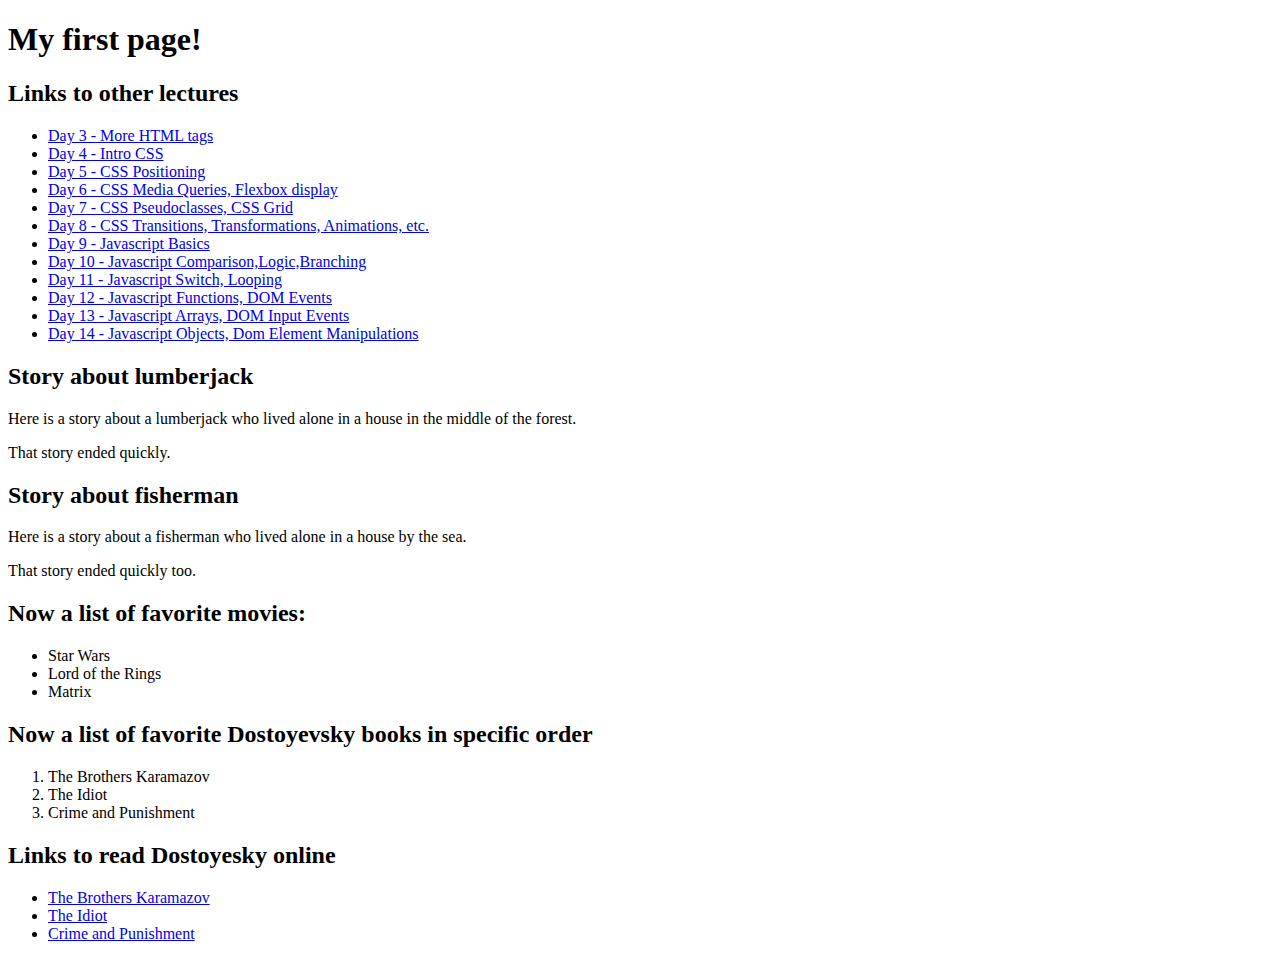
<file: index.html>
<!DOCTYPE html>
<html lang="en">
<head>
    <meta charset="UTF-8">
    <meta name="viewport" content="width=device-width, initial-scale=1.0">
    <title>My first web page</title>
</head>
<body>
    <h1>My first page!</h1>
    <h2>Links to other lectures</h2>
    <ul>
        <li><a href="day3.html" target="_blank">Day 3 - More HTML tags</a></li>
        <li><a href="day4.html" target="_blank">Day 4 - Intro CSS</a></li>
        <li><a href="day5.html" target="_blank">Day 5 - CSS Positioning</a></li>
        <li><a href="day6.html" target="_blank">Day 6 - CSS Media Queries, Flexbox display</a></li>
        <li><a href="day7.html" target="_blank">Day 7 - CSS Pseudoclasses, CSS Grid</a></li>
        <li><a href="day8.html" target="_blank">Day 8 - CSS Transitions, Transformations, Animations, etc.</a></li>
        <li><a href="day9.html" target="_blank">Day 9 - Javascript Basics</a></li>
        <li><a href="day10.html" target="_blank">Day 10 - Javascript Comparison,Logic,Branching</a></li>
        <li><a href="day11.html" target="_blank">Day 11 - Javascript Switch, Looping</a></li>
        <li><a href="day12.html" target="_blank">Day 12 - Javascript Functions, DOM Events</a></li>
        <li><a href="day13.html" target="_blank">Day 13 - Javascript Arrays, DOM Input Events</a></li>
        <li><a href="day14.html" target="_blank">Day 14 - Javascript Objects, Dom Element Manipulations</a></li>
    </ul>

    <h2>Story about lumberjack</h2>

    <p>Here is a story about a lumberjack who lived alone in a house in the middle of the forest.</p>
    <p>That story ended quickly.</p>

    <h2>Story about fisherman</h2>
    <p>Here is a story about a fisherman who lived alone in a house by the sea.</p>
    <p>That story ended quickly too.</p>

    <h2>Now a list of favorite movies:</h2>
    <ul>
        <li>Star Wars</li>
        <li>Lord of the Rings</li>
        <li>Matrix</li>
    </ul>
    <h2>Now a list of favorite Dostoyevsky books in specific order</h2>
    <ol>
        <li>The Brothers Karamazov</li>
        <li>The Idiot</li>
        <li>Crime and Punishment</li>
               
    </ol>
    <h2>Links to read Dostoyesky online</h2>
    <ul>
        <li><a href="https://www.gutenberg.org/ebooks/28054">The Brothers Karamazov</a></li>
        <li><a href="https://www.gutenberg.org/ebooks/2638">The Idiot</a></li>
        <li><a href="https://www.gutenberg.org/ebooks/2554" target="_blank">Crime and Punishment</a></li>
    </ul>

</body>
</html>
</file>
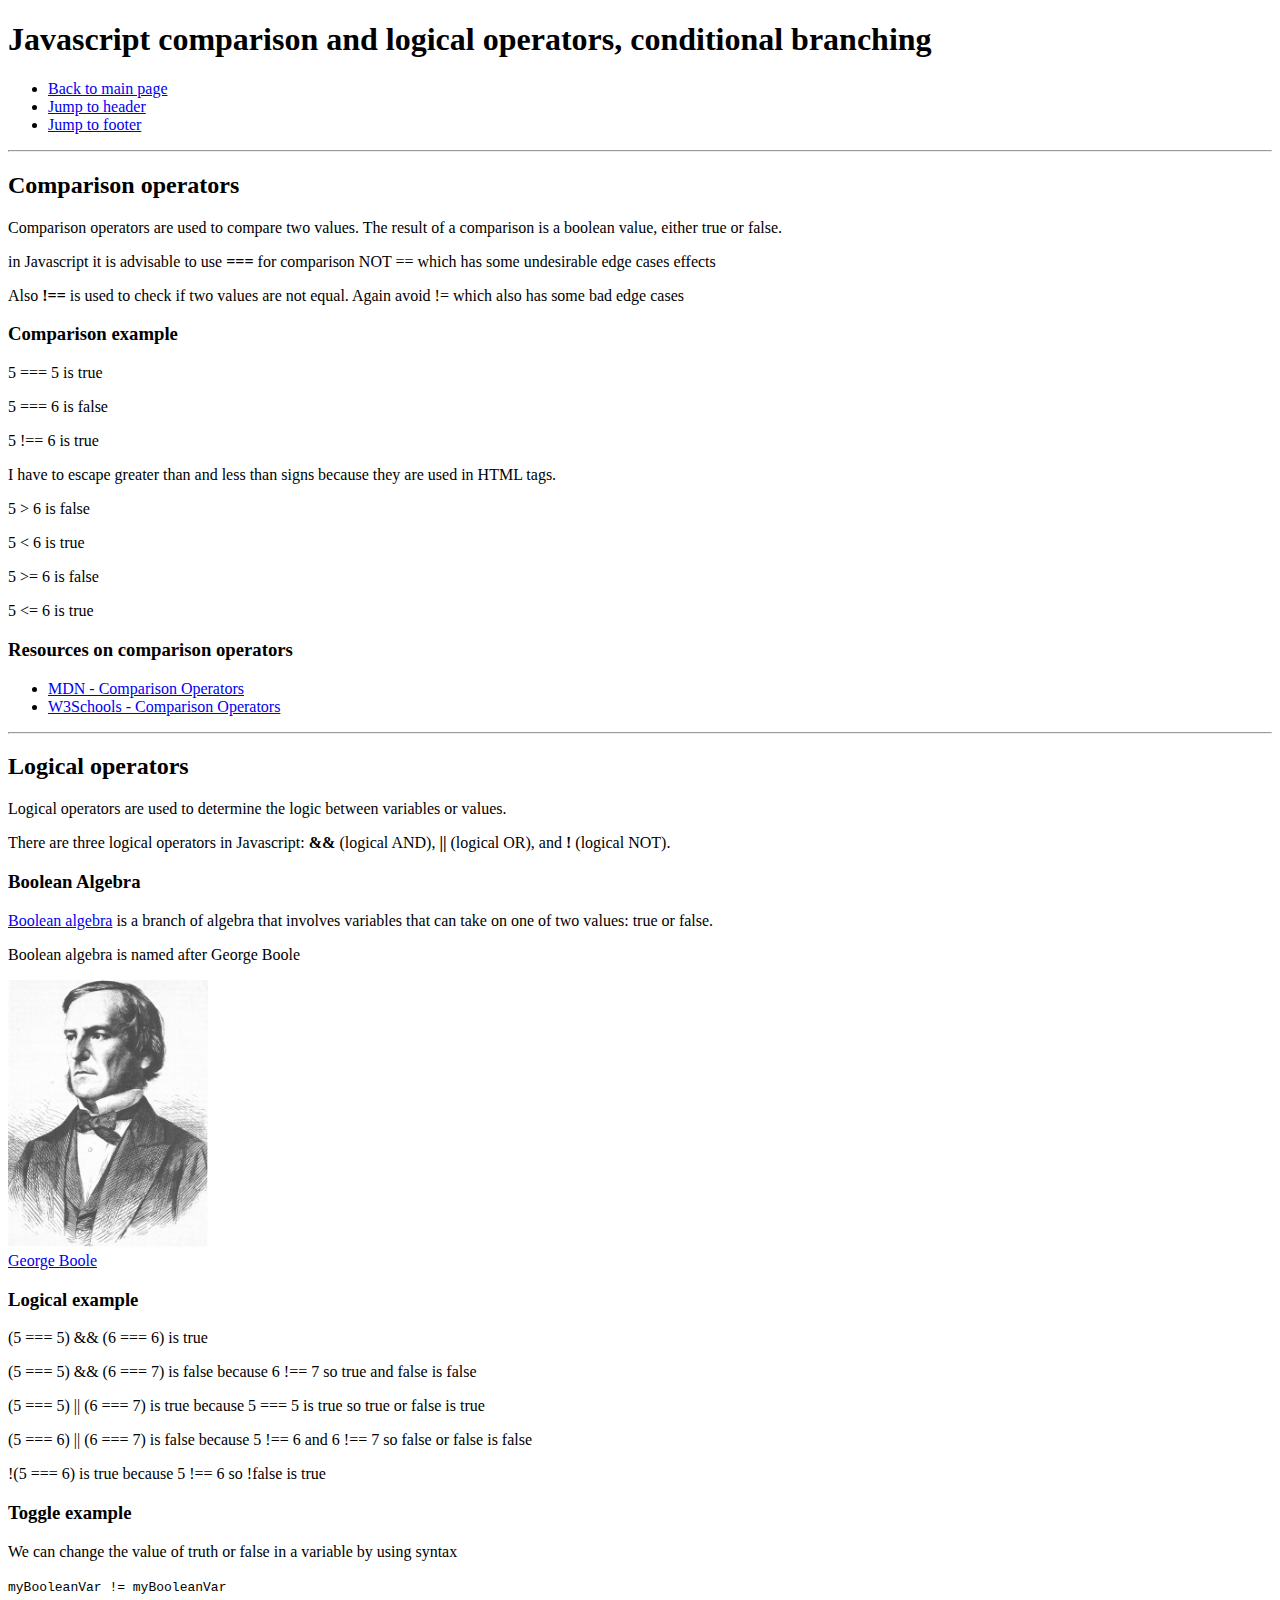
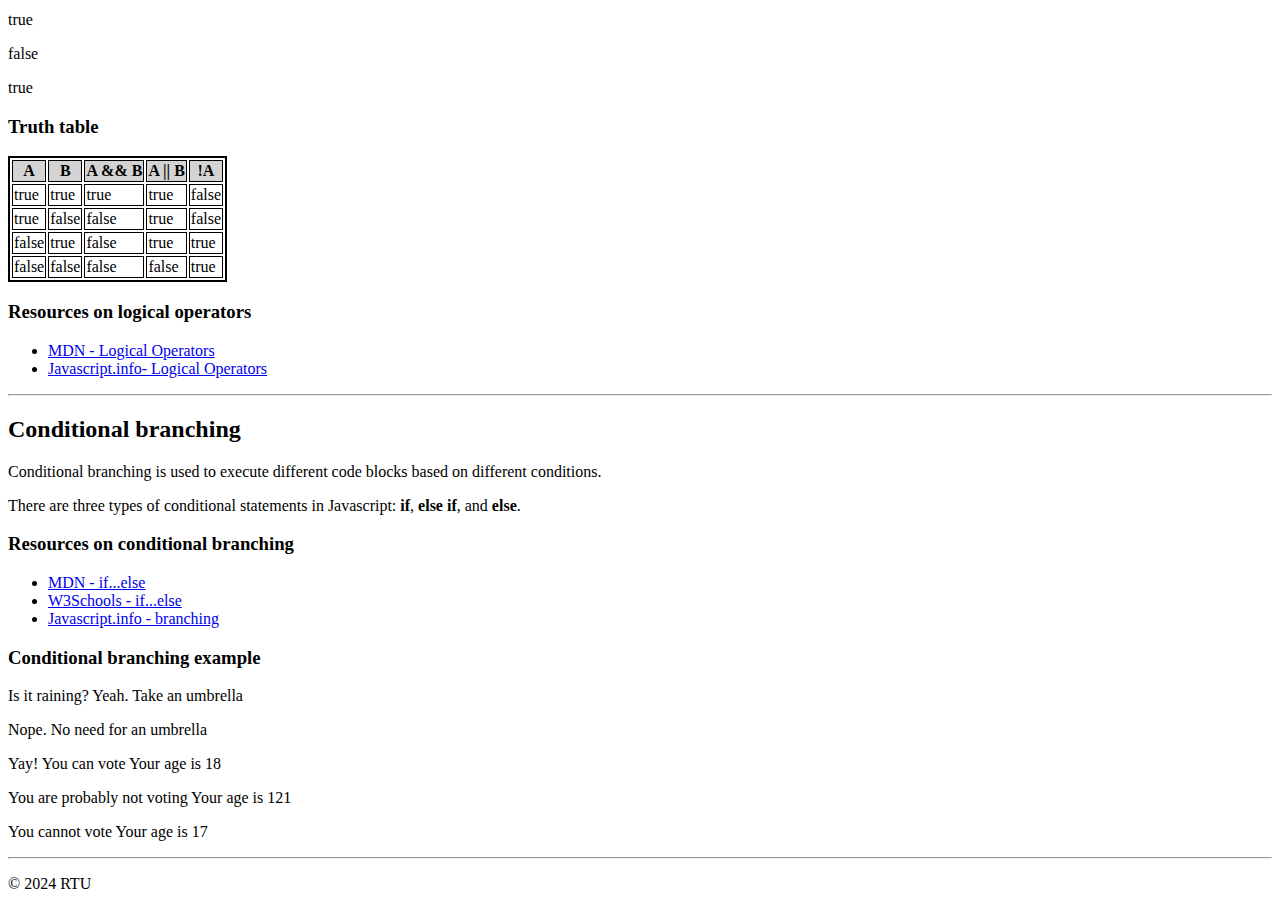
<file: day10.html>
<!DOCTYPE html>
<html lang="en">
<head>
    <meta charset="UTF-8">
    <meta name="viewport" content="width=device-width, initial-scale=1.0">
    <title>Day 10 - Javascript comparison and logical operators, conditional branching</title>
    <link rel="stylesheet" href="styles/day10.css">
    <script src="scripts/day10.js" defer></script>
</head>
<body>
    <header id="header-section">
        <h1>Javascript comparison and logical operators, conditional branching</h1>
        <nav>
            <ul>
                <li><a href="index.html">Back to main page</a></li>
                <li><a href="#header-section">Jump to header</a></li>
                <li><a href="#footer-section">Jump to footer</a></li>
            </ul>
        </nav>
    </header>
    <hr>
    <main>
        <h2>Comparison operators</h2>
        <p>Comparison operators are used to compare two values. The result of a comparison is a boolean value, either true or false.</p>
        <p>in Javascript it is advisable to use <strong>===</strong> for comparison NOT == which has some undesirable edge cases effects</p>
        <p>Also <strong>!==</strong> is used to check if two values are not equal. Again avoid != which also has some bad edge cases</p>
        <h3>Comparison example</h3>
        <div class="javascript-example">
            <p>5 === 5 is <span id="comparison1"></span></p>
            <p>5 === 6 is <span id="comparison2"></span></p>
            <p>5 !== 6 is <span id="comparison3"></span></p>
            <aside>I have to escape greater than and less than signs because they are used in HTML tags.</aside>
            <p>5 &gt; 6 is <span id="comparison4"></span></p>
            <p>5 &lt; 6 is <span id="comparison5"></span></p>
            <p>5 &gt;= 6 is <span id="comparison6"></span></p>
            <p>5 &lt;= 6 is <span id="comparison7"></span></p>
        </div>
        <h3>Resources on comparison operators</h3>
        <ul>
            <li><a href="https://developer.mozilla.org/en-US/docs/Web/JavaScript/Reference/Operators#relational_operators" target="_blank">MDN - Comparison Operators</a></li>
            <li><a href="https://www.w3schools.com/js/js_comparisons.asp" target="_blank">W3Schools - Comparison Operators</a></li>
        </ul>
        <hr>
        <h2>Logical operators</h2>
        <p>Logical operators are used to determine the logic between variables or values.</p>
        <p>There are three logical operators in Javascript: <strong>&&</strong> (logical AND), <strong>||</strong> (logical OR), and <strong>!</strong> (logical NOT).</p>
        <h3>Boolean Algebra</h3>
        <p><a href="https://en.wikipedia.org/wiki/Boolean_algebra" target="_blank">Boolean algebra</a> is a branch of algebra that involves variables that can take on one of two values: true or false.</p>
        <p>Boolean algebra is named after George Boole</p>
        <img src="img/Portrait_of_George_Boole.png" alt="George Boole" width="200">
        <div class="caption"><a href="https://en.wikipedia.org/wiki/George_Boole" target="_blank">George Boole</a></div>
        
        <h3>Logical example</h3>
        <div class="javascript-example">
            <p>(5 === 5) && (6 === 6) is <span id="logical1"></span></p>
            <p>(5 === 5) && (6 === 7) is <span id="logical2"></span></p>
            <p>(5 === 5) || (6 === 7) is <span id="logical3"></span></p>
            <p>(5 === 6) || (6 === 7) is <span id="logical4"></span></p>
            <p>!(5 === 6) is <span id="logical5"></span></p>
        </div>
        <h3>Toggle example</h3>
        <div class="javascript-example">
            <p>We can change the value of truth or false in a variable by using syntax </p>
            <div><code>myBooleanVar != myBooleanVar</code></div>
            <p id="toggle1"></p>
            <p id="toggle2"></p>
            <p id="toggle3"></p>
        <h3>Truth table</h3>
        <table class="truth-table">
            <tr>
                <th>A</th>
                <th>B</th>
                <th>A && B</th>
                <th>A || B</th>
                <th>!A</th>
            </tr>
            <tr>
                <td>true</td>
                <td>true</td>
                <td>true</td>
                <td>true</td>
                <td>false</td>
            </tr>
            <tr>
                <td>true</td>
                <td>false</td>
                <td>false</td>
                <td>true</td>
                <td>false</td>
            </tr>
            <tr>
                <td>false</td>
                <td>true</td>
                <td>false</td>
                <td>true</td>
                <td>true</td>
            </tr>
            <tr>
                <td>false</td>
                <td>false</td>
                <td>false</td>
                <td>false</td>
                <td>true</td>
            </tr>
        </table>
        <h3>Resources on logical operators</h3>
        <ul>
            <li><a href="https://developer.mozilla.org/en-US/docs/Web/JavaScript/Reference/Operators/Logical_Operators" target="_blank">MDN - Logical Operators</a></li>
            <li><a href="https://javascript.info/logical-operators" target="_blank">Javascript.info- Logical Operators</a></li>
        </ul>
            <hr>
<h2>Conditional branching</h2>
<p>Conditional branching is used to execute different code blocks based on different conditions.</p>
<p>There are three types of conditional statements in Javascript: <strong>if</strong>, <strong>else if</strong>, and <strong>else</strong>.</p>
<h3>Resources on conditional branching</h3>
<ul>
    <li><a href="https://developer.mozilla.org/en-US/docs/Web/JavaScript/Reference/Statements/if...else" target="_blank">MDN - if...else</a></li>
    <li><a href="https://www.w3schools.com/js/js_if_else.asp" target="_blank">W3Schools - if...else</a></li>
    <li><a href="https://javascript.info/ifelse" target="_blank">Javascript.info - branching</a></li>
</ul>
    <h3>Conditional branching example</h3>
<div class="javascript-example">
    <p id="conditional1">Is it raining? </p>
    <p id="conditional2"></p>
    <p id="conditional3"></p>
    <p id="conditional4"></p>
    <p id="conditional5"></p>

</div>
    </main>
    <hr>
    <footer id="footer-section">
        <p>&copy; 2024 RTU</p>
        <div id="my-custom-text"></div>
    </footer>
</body>
</html>
</file>
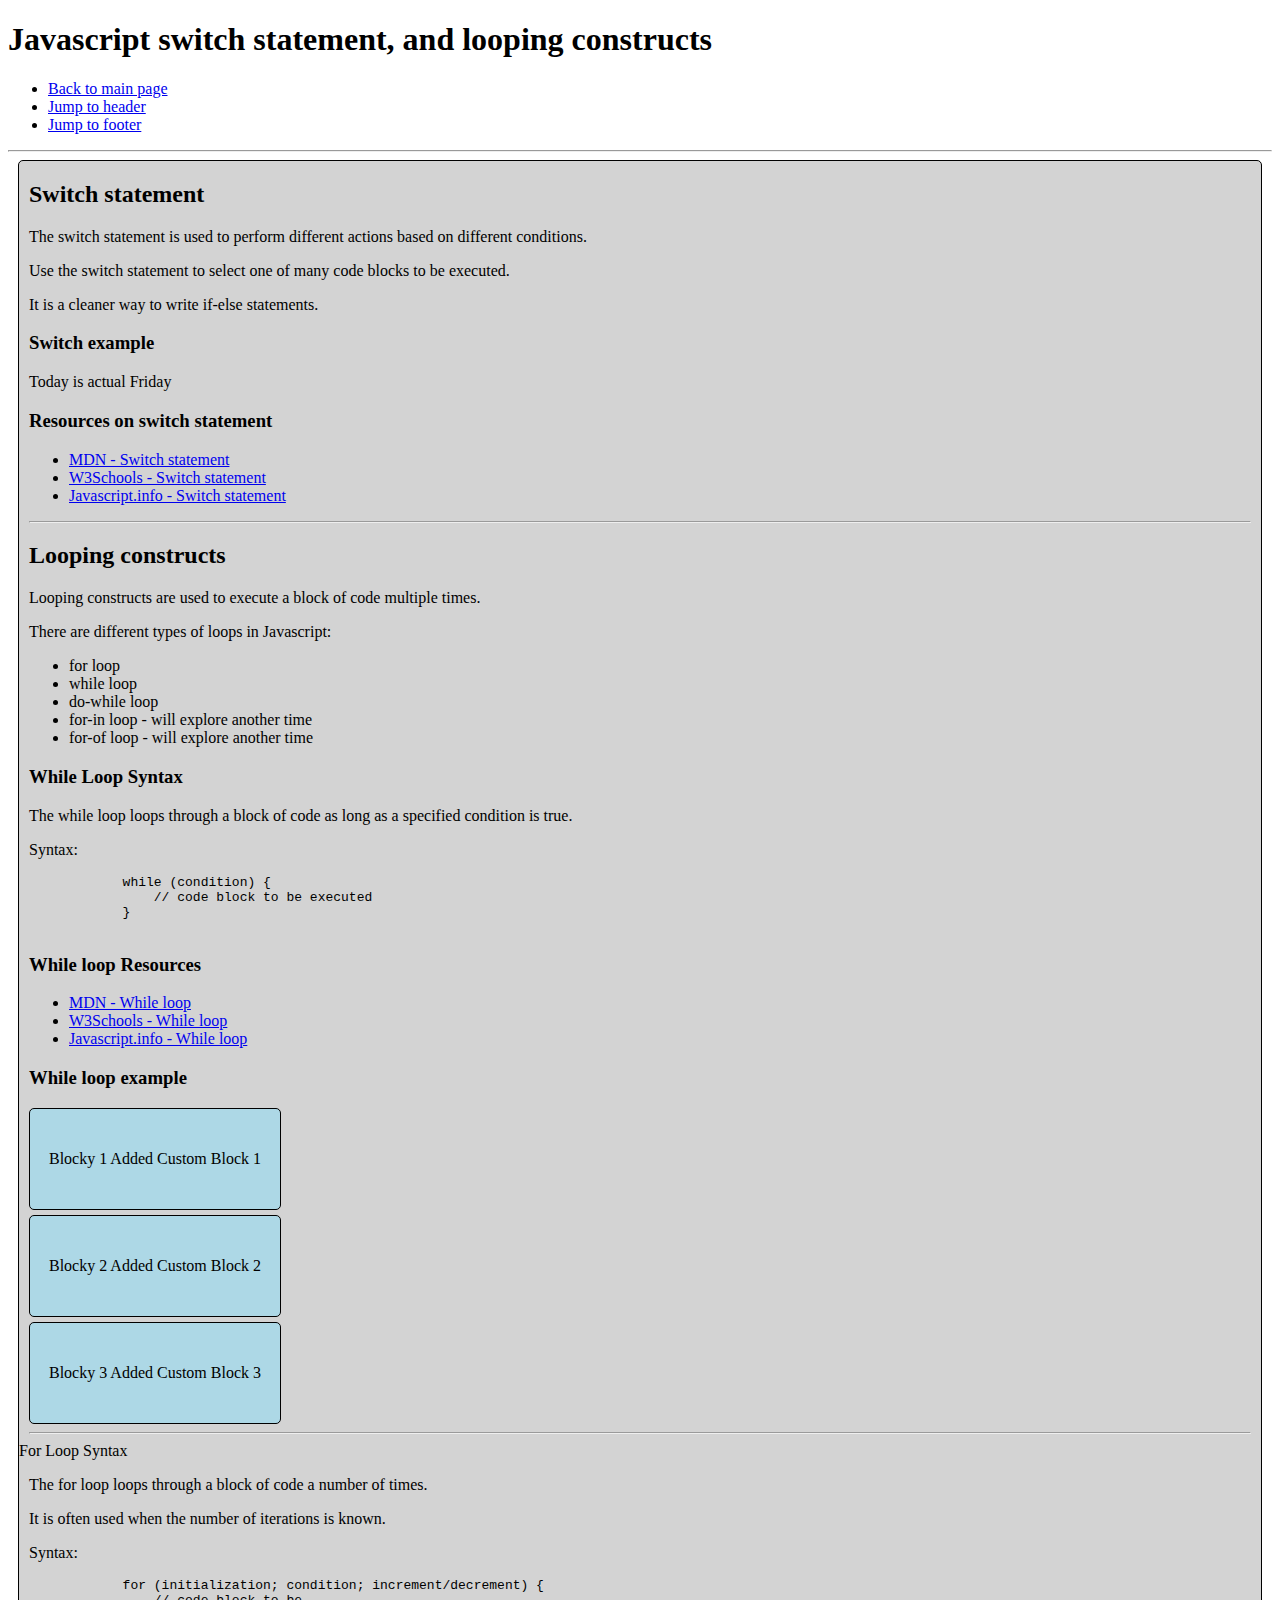
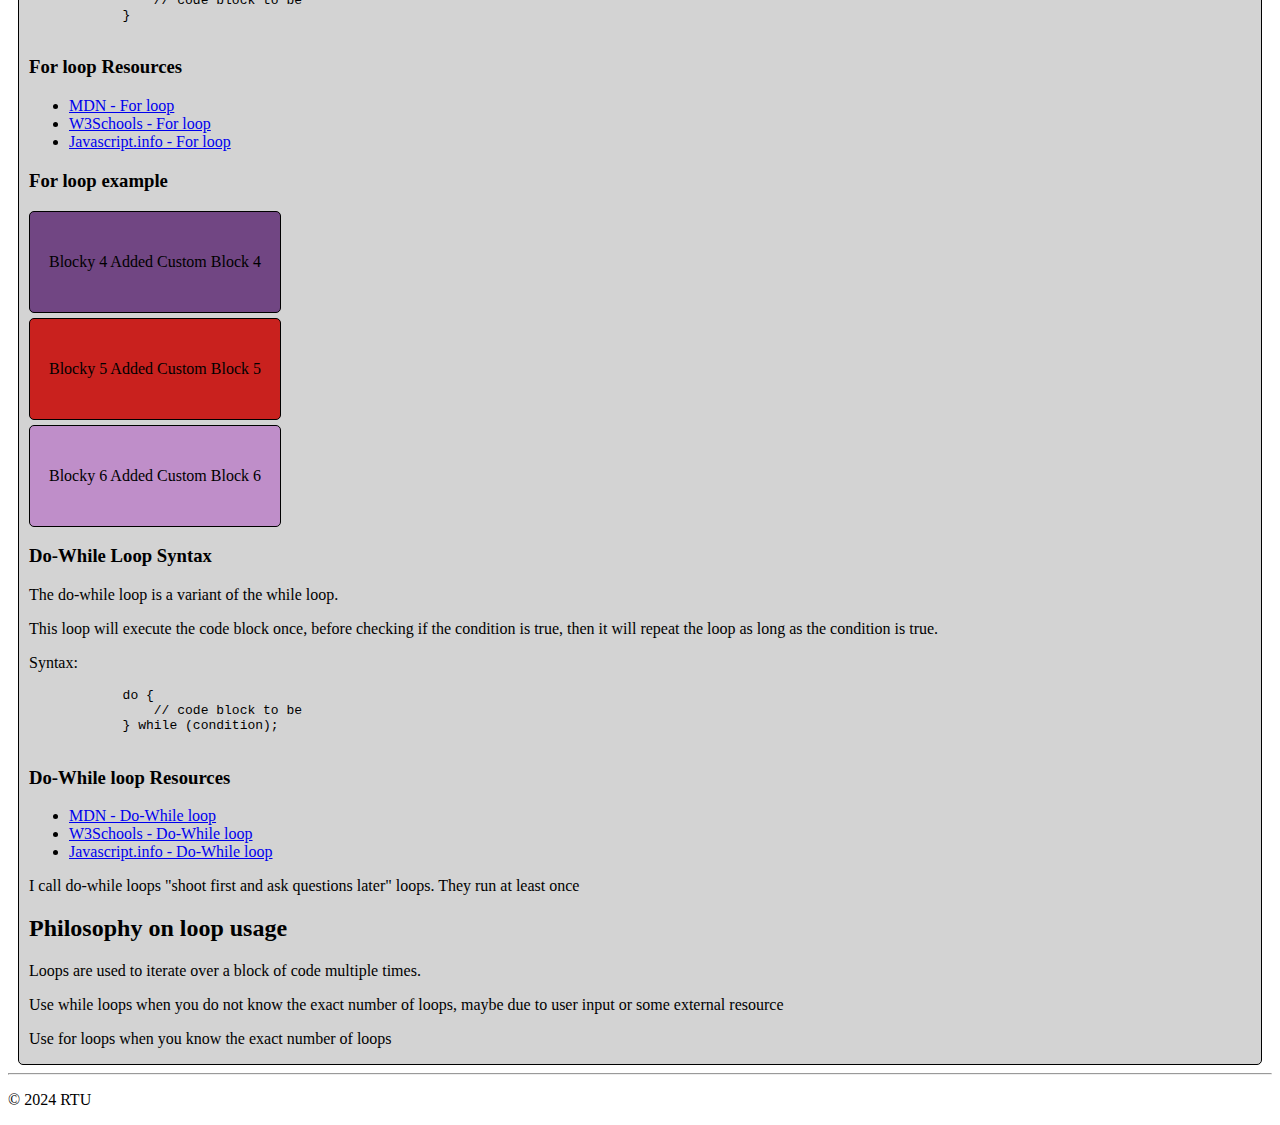
<file: day11.html>
<!DOCTYPE html>
<html lang="en">
<head>
    <meta charset="UTF-8">
    <meta name="viewport" content="width=device-width, initial-scale=1.0">
    <title>Day 11 - switch, looping</title>
    <link rel="stylesheet" href="styles/day11.css">
    <script src="scripts/day11.js" defer></script>
</head>
<body>
    <header id="header-section">
        <h1>Javascript switch statement, and looping constructs</h1>
        <nav>
            <ul>
                <li><a href="index.html">Back to main page</a></li>
                <li><a href="#header-section">Jump to header</a></li>
                <li><a href="#footer-section">Jump to footer</a></li>
            </ul>
        </nav>
    </header>
    <hr>
    <main class="main-container">
        <h2>Switch statement</h2>
        <p>The switch statement is used to perform different actions based on different conditions.</p>
        <p>Use the switch statement to select one of many code blocks to be executed.</p>
        <p>It is a cleaner way to write if-else statements.</p>
        <h3>Switch example</h3>
        <div class="javascript-example">
            <p id="switch-example"></p>
        </div>
        <h3>Resources on switch statement</h3>
        <ul>
            <li><a href="https://developer.mozilla.org/en-US/docs/Web/JavaScript/Reference/Statements/switch" target="_blank">MDN - Switch statement</a></li>
            <li><a href="https://www.w3schools.com/js/js_switch.asp" target="_blank">W3Schools - Switch statement</a></li>
            <li><a href="https://javascript.info/switch" target="_blank">Javascript.info - Switch statement</a></li>
        </ul>
        <hr>
        <h2>Looping constructs</h2>
        <p>Looping constructs are used to execute a block of code multiple times.</p>
        <p>There are different types of loops in Javascript:</p>
        <ul>
            <li>for loop</li>
            <li>while loop</li>
            <li>do-while loop</li>
            <li>for-in loop - will explore another time</li>
            <li>for-of loop - will explore another time</li>
        </ul>
        <h3>While Loop Syntax</h3>
        <p>The while loop loops through a block of code as long as a specified condition is true.</p>
        <p>Syntax:</p>
        <pre>
            while (condition) {
                // code block to be executed
            }
        </pre>
        <h3>While loop Resources</h3>
        <ul>
            <li><a href="https://developer.mozilla.org/en-US/docs/Web/JavaScript/Reference/Statements/while" target="_blank">MDN - While loop</a></li>
            <li><a href="https://www.w3schools.com/js/js_loop_while.asp" target="_blank">W3Schools - While loop</a></li>
            <li><a href="https://javascript.info/while-for" target="_blank">Javascript.info - While loop</a></li>
        </ul>

        <h3>While loop example</h3>
        <div class="javascript-example">
            <p id="while-example"></p>
            <div class="block-container">
                <div class="block" id="block-1">Blocky 1</div>
                <div class="block" id="block-2">Blocky 2</div>
                <div class="block" id="block-3">Blocky 3</div>
            </div>

        </div>
        <hr
        <h3>For Loop Syntax</h3>
        <p>The for loop loops through a block of code a number of times.</p>
        <p>It is often used when the number of iterations is known.</p>
        <p>Syntax:</p>
        <pre>
            for (initialization; condition; increment/decrement) {
                // code block to be
            }
        </pre>
        <h3>For loop Resources</h3>
        <ul>
            <li><a href="https://developer.mozilla.org/en-US/docs/Web/JavaScript/Reference/Statements/for" target="_blank">MDN - For loop</a></li>
            <li><a href="https://www.w3schools.com/js/js_loop_for.asp" target="_blank">W3Schools - For loop</a></li>
            <li><a href="https://javascript.info/while-for" target="_blank">Javascript.info - For loop</a></li>
        </ul>
        <h3>For loop example</h3>
        <div class="javascript-example">
            <p id="for-example"></p>
            <div class="block-container">
                <div class="block" id="block-4">Blocky 4</div>
                <div class="block" id="block-5">Blocky 5</div>
                <div class="block" id="block-6">Blocky 6</div>
            </div>
        </div>

        <h3>Do-While Loop Syntax</h3>
        <p>The do-while loop is a variant of the while loop.</p>
        <p>This loop will execute the code block once, before checking if the condition is true, then it will repeat the loop as long as the condition is true.</p>
        <p>Syntax:</p>
        <pre>
            do {
                // code block to be
            } while (condition);
        </pre>
        <h3>Do-While loop Resources</h3>
        <ul>
            <li><a href="https://developer.mozilla.org/en-US/docs/Web/JavaScript/Reference/Statements/do...while" target="_blank">MDN - Do-While loop</a></li>
            <li><a href="https://www.w3schools.com/js/js_loop_while.asp" target="_blank">W3Schools - Do-While loop</a></li>
            <li><a href="https://javascript.info/while-for" target="_blank">Javascript.info - Do-While loop</a></li>
        </ul>
        <p>I call do-while loops "shoot first and ask questions later" loops. They run at least once</p>

        <h2>Philosophy on loop usage</h2>
        <p>Loops are used to iterate over a block of code multiple times.</p>
        <p>Use while loops when you do not know the exact number of loops, maybe due to user input or some external resource</p>
        <p>Use for loops when you know the exact number of loops</p>

    </main>
    <hr>
    <footer id="footer-section">
        <p>&copy; 2024 RTU</p>
</footer>   
</body>
</html>
</file>
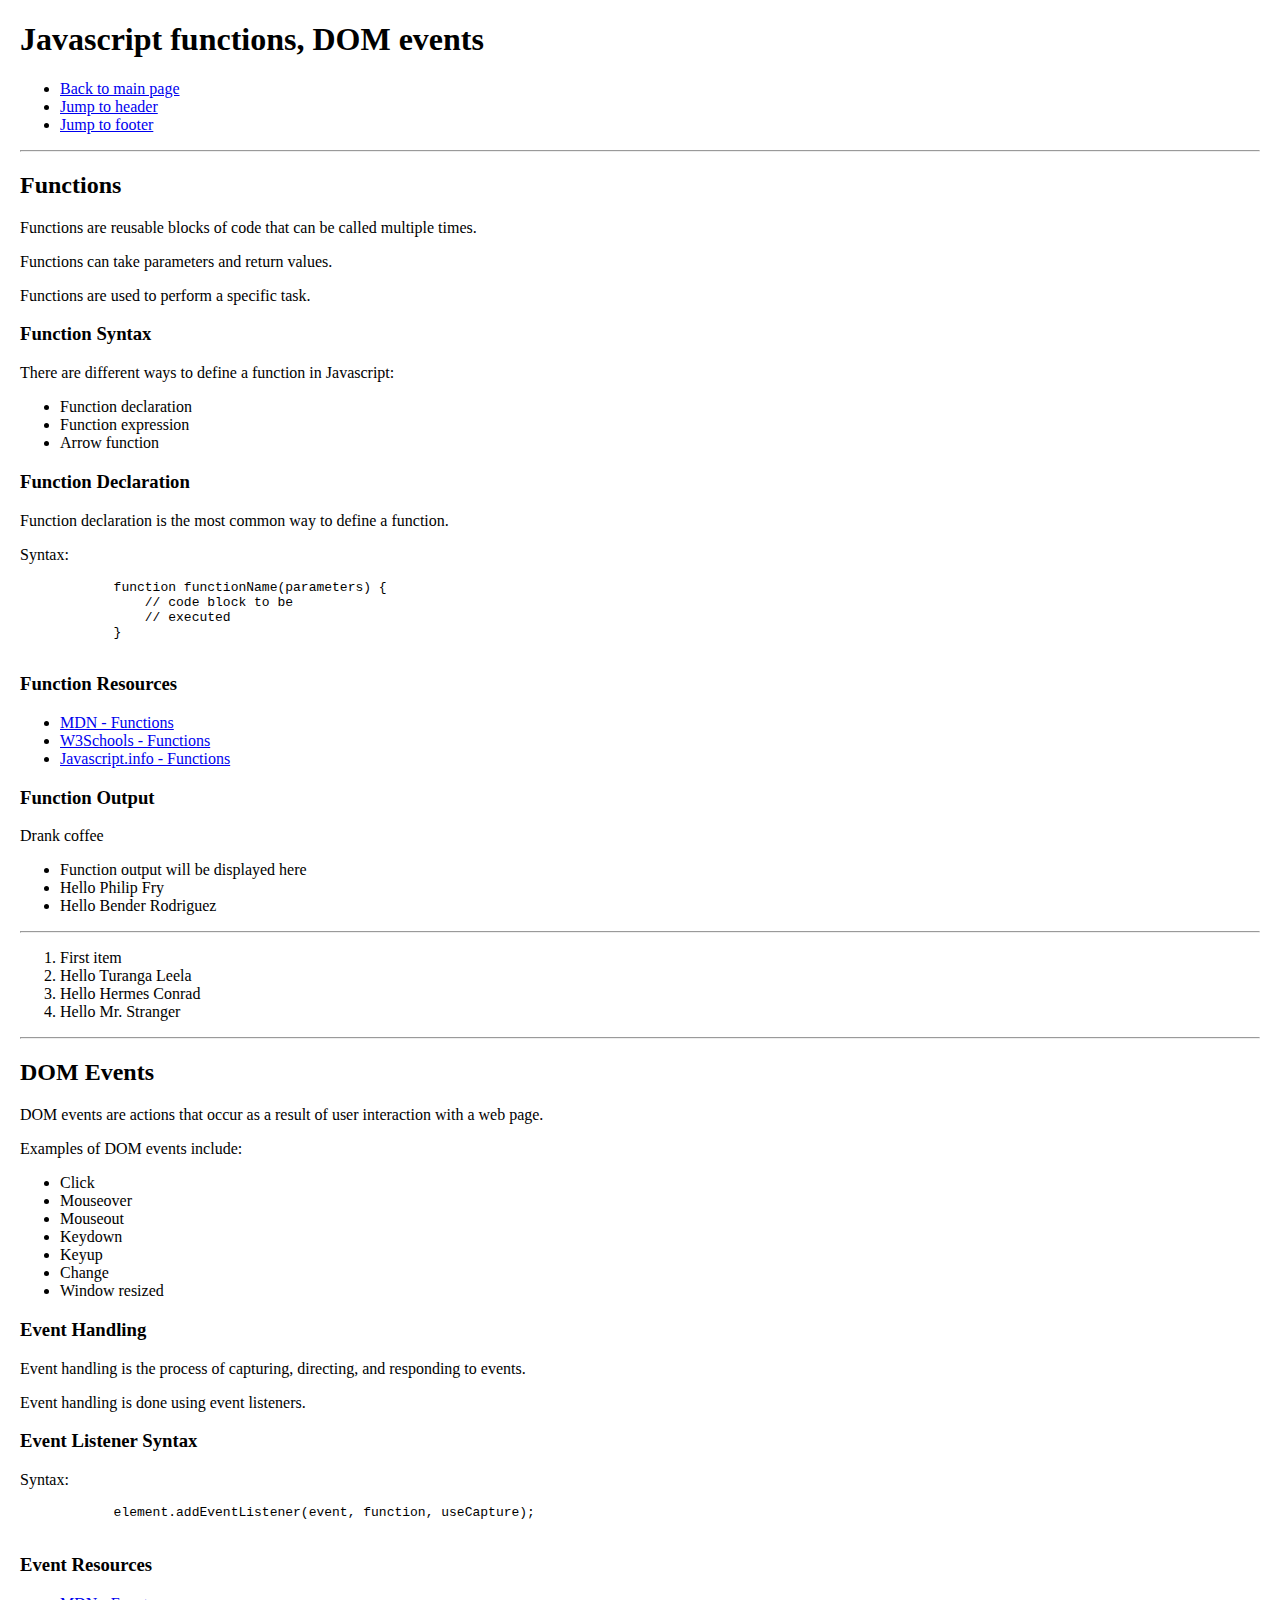
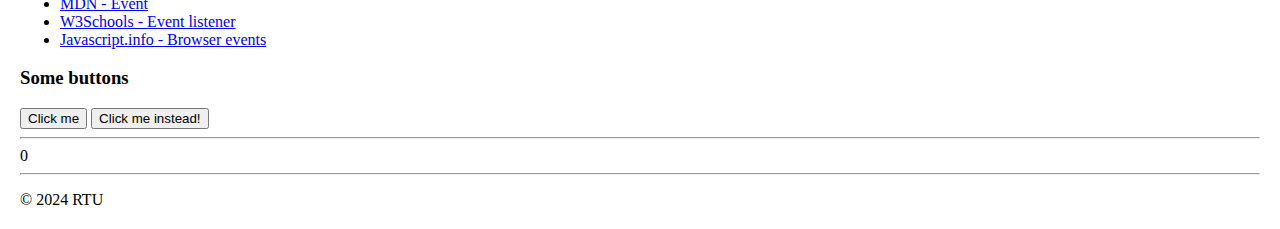
<file: day12.html>
<!DOCTYPE html>
<html lang="en">
<head>
    <meta charset="UTF-8">
    <meta name="viewport" content="width=device-width, initial-scale=1.0">
    <title>Day 12 - Javascript functions, DOM events</title>
    <link rel="stylesheet" href="styles/day12.css">
    <script src="scripts/day12.js" defer></script>
</head>
<body>
    <header id="header-section">
        <h1>Javascript functions, DOM events</h1>
        <nav>
            <ul>
                <li><a href="index.html">Back to main page</a></li>
                <li><a href="#header-section">Jump to header</a></li>
                <li><a href="#footer-section">Jump to footer</a></li>
            </ul>
        </nav>
    </header>
    <hr>
    <main class="main-container">
        <h2>Functions</h2>
        <p>Functions are reusable blocks of code that can be called multiple times.</p>
        <p>Functions can take parameters and return values.</p>
        <p>Functions are used to perform a specific task.</p>
        <h3>Function Syntax</h3>
        <p>There are different ways to define a function in Javascript:</p>
        <ul>
            <li>Function declaration</li>
            <li>Function expression</li>
            <li>Arrow function</li>
        </ul>
        <h3>Function Declaration</h3>
        <p>Function declaration is the most common way to define a function.</p>
        <p>Syntax:</p>
        <pre>
            function functionName(parameters) {
                // code block to be
                // executed
            }
        </pre>
        <h3>Function Resources</h3>
        <ul>
            <li><a href="https://developer.mozilla.org/en-US/docs/Web/JavaScript/Guide/Functions" target="_blank">MDN - Functions</a></li>
            <li><a href="https://www.w3schools.com/js/js_functions.asp" target="_blank">W3Schools - Functions</a></li>
            <li><a href="https://javascript.info/function-basics" target="_blank">Javascript.info - Functions</a></li>
        </ul>
        <h3>Function Output</h3>
        <div id="function-output">

        </div>
        <ul id="function-list">
            <li>Function output will be displayed here</li>
        </ul>
        <hr>
        <ol id="my-ordered-list">
            <li>First item</li>
        </ol>

        <hr>
        <h2>DOM Events</h2>
        <p>DOM events are actions that occur as a result of user interaction with a web page.</p>
        <p>Examples of DOM events include:</p>
        <ul>
            <li>Click</li>
            <li>Mouseover</li>
            <li>Mouseout</li>
            <li>Keydown</li>
            <li>Keyup</li>
            <li>Change</li>
            <li>Window resized</li>

        </ul>
        <h3>Event Handling</h3>
        <p>Event handling is the process of capturing, directing, and responding to events.</p>
        <p>Event handling is done using event listeners.</p>

        <h3>Event Listener Syntax</h3>
        <p>Syntax:</p>
        <pre>
            element.addEventListener(event, function, useCapture);
        </pre>
        <h3>Event Resources</h3>
        <ul>
            <li><a href="https://developer.mozilla.org/en-US/docs/Web/API/Event" target="_blank">MDN - Event</a></li>
            <li><a href="https://www.w3schools.com/js/js_htmldom_eventlistener.asp" target="_blank">W3Schools - Event listener</a></li>
            <li><a href="https://javascript.info/introduction-browser-events" target="_blank">Javascript.info - Browser events</a></li>
        </ul>
        <h3>Some buttons</h3>
        <button id="color-button">Click me</button>
        <button id="counter-button">Click me instead!</button>
        <hr>
        <div id="counter-output">
            0
            </div>  
            
    </main>
        <hr>
        <footer id="footer-section">
            <p>&copy; 2024 RTU</p>
    </footer>  
 
</body>
</html>
</file>
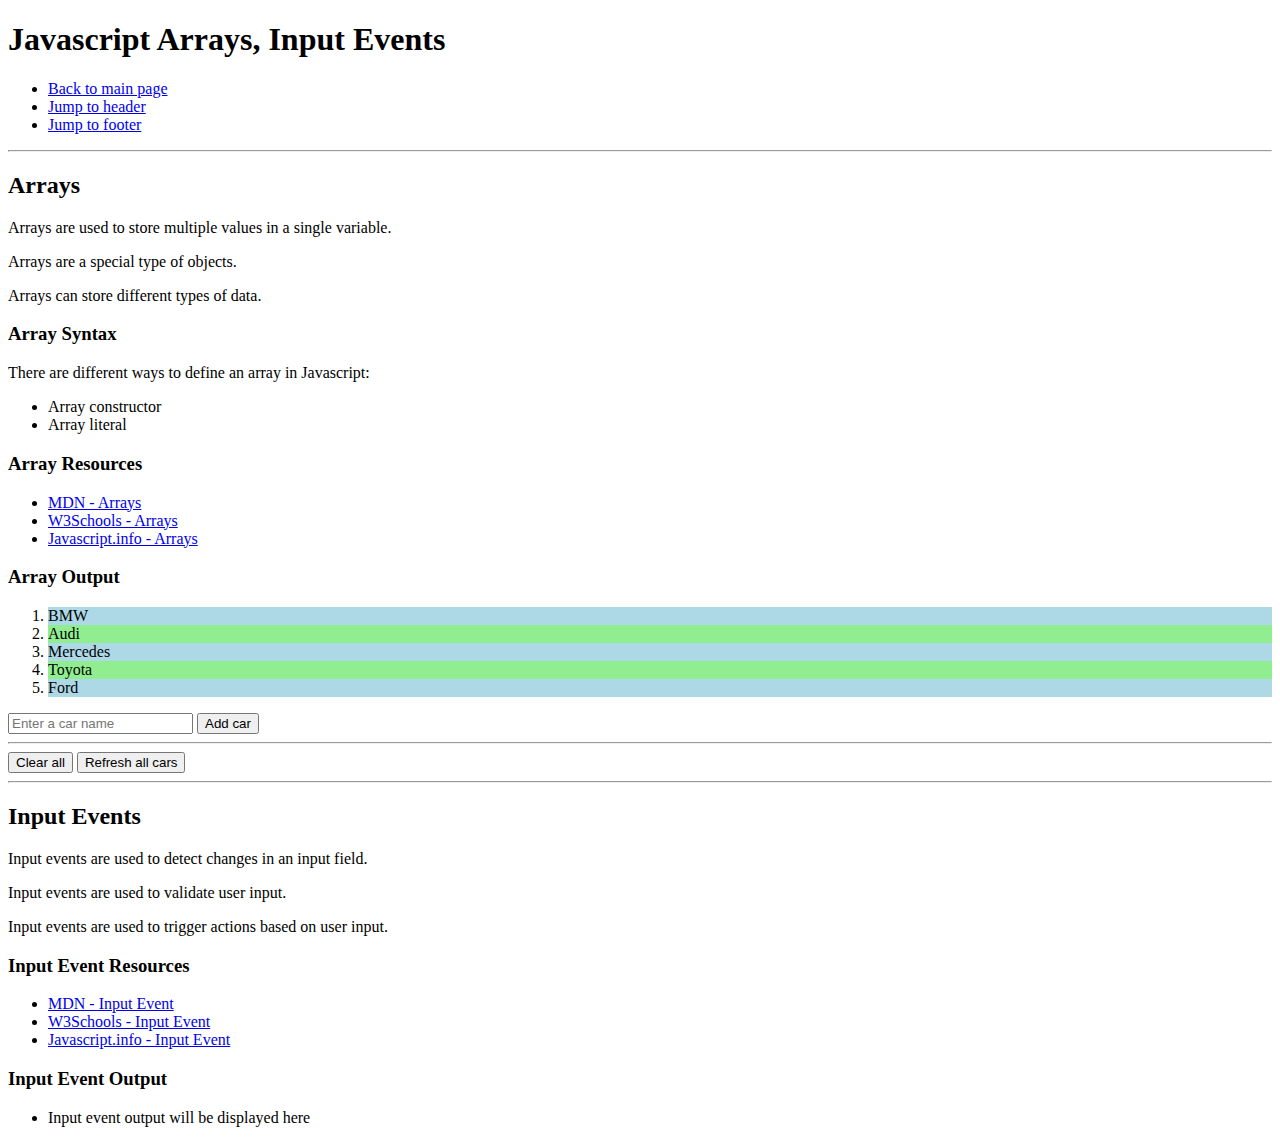
<file: day13.html>
<!DOCTYPE html>
<html lang="en">
<head>
    <meta charset="UTF-8">
    <meta name="viewport" content="width=device-width, initial-scale=1.0">
    <title>Javascript Arrays, Input Events</title>
    <link rel="stylesheet" href="styles/day13.css">
    <script src="scripts/day13.js" defer></script>
</head>
<body>
    <header id="header-section">
        <h1>Javascript Arrays, Input Events</h1>
        <nav>
            <ul>
                <li><a href="index.html">Back to main page</a></li>
                <li><a href="#header-section">Jump to header</a></li>
                <li><a href="#footer-section">Jump to footer</a></li>
            </ul>
        </nav>
    </header>
    <hr>
    <main>
        <h2>Arrays</h2>
        <p>Arrays are used to store multiple values in a single variable.</p>
        <p>Arrays are a special type of objects.</p>
        <p>Arrays can store different types of data.</p>
        <h3>Array Syntax</h3>
        <p>There are different ways to define an array in Javascript:</p>
        <ul>
            <li>Array constructor</li>
            <li>Array literal</li>
        </ul>
        <h3>Array Resources</h3>
        <ul>
            <li><a href="https://developer.mozilla.org/en-US/docs/Web/JavaScript/Reference/Global_Objects/Array" target="_blank">MDN - Arrays</a></li>
            <li><a href="https://www.w3schools.com/js/js_arrays.asp" target="_blank">W3Schools - Arrays</a></li>
            <li><a href="https://javascript.info/array" target="_blank">Javascript.info - Arrays</a></li>
        </ul>
        <h3>Array Output</h3>
        <div id="array-output">
            <!-- Array output will be displayed here -->
        </div>
        <ol id="array-list">
            <!-- <li>Array output will be displayed here</li> -->
        </ol>
        <input type="text" id="car-input-field" placeholder="Enter a car name">
        <button id="add-car-button">Add car</button>
        <hr>
        <button id="clear-all-button">Clear all</button>
        <button id="rebuild-all-button">Refresh all cars</button>
        <hr>
        <h2>Input Events</h2>
        <p>Input events are used to detect changes in an input field.</p>
        <p>Input events are used to validate user input.</p>
        <p>Input events are used to trigger actions based on user input.</p>
        <h3>Input Event Resources</h3>
        <ul>
            <li><a href="https://developer.mozilla.org/en-US/docs/Web/API/HTMLElement/input_event" target="_blank">MDN - Input Event</a></li>
            <li><a href="https://www.w3schools.com/jsref/event_oninput.asp" target="_blank">W3Schools - Input Event</a></li>
            <li><a href="https://javascript.info/events-change-input" target="_blank">Javascript.info - Input Event</a></li>
        </ul>
        <h3>Input Event Output</h3>
        <div id="input-event-output">
            <!-- Input event output will be displayed here -->
        </div>
        <ul id="input-event-list">
            <li>Input event output will be displayed here</li>
        </ul>
        

    </main>
</body>
</html>
</file>
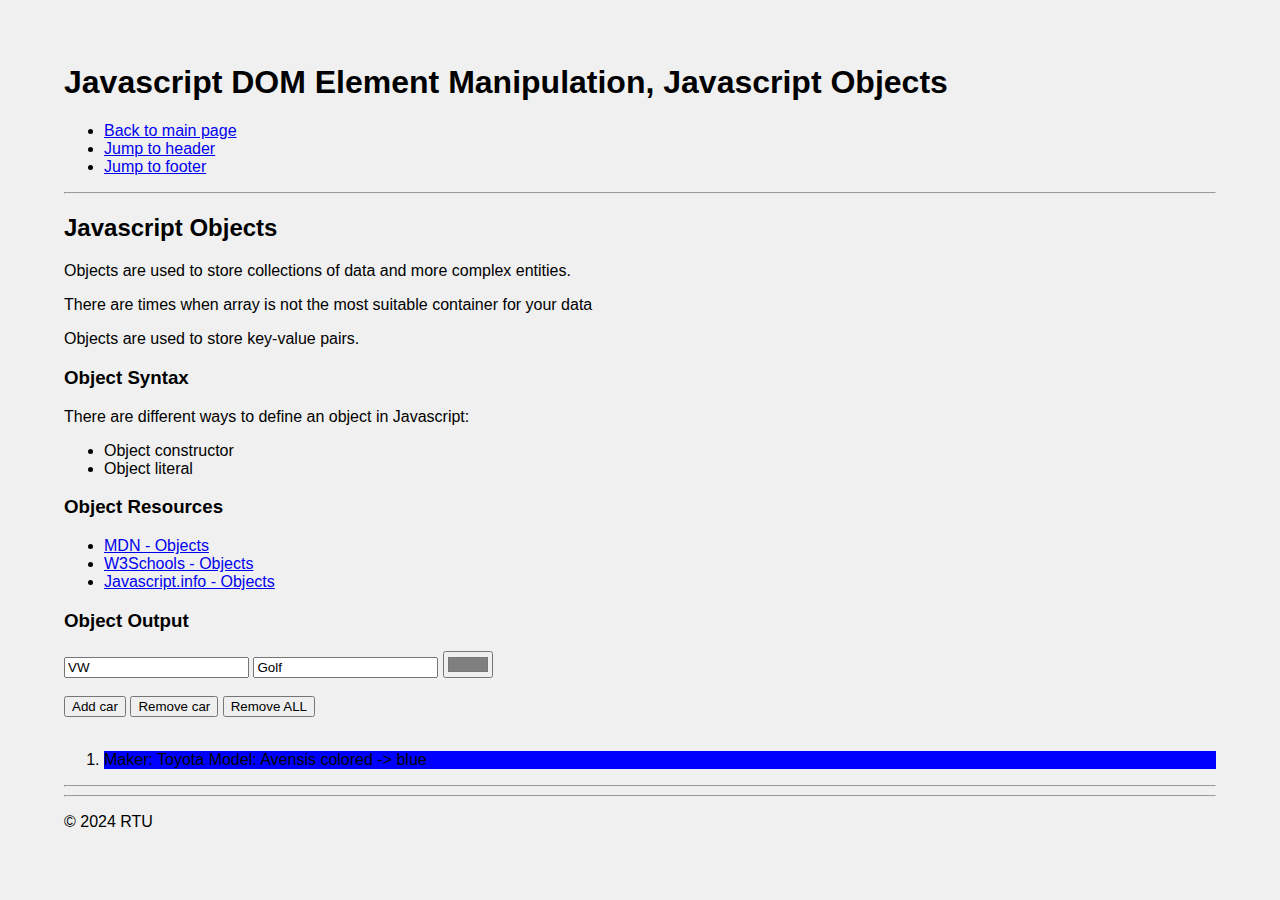
<file: day14.html>
<!DOCTYPE html>
<html lang="en">
<head>
    <meta charset="UTF-8">
    <meta name="viewport" content="width=device-width, initial-scale=1.0">
    <title>Day 14 - Javascript DOM Element Manipulation, Objects</title>
    <link rel="stylesheet" href="styles/day14.css">
    <script src="scripts/day14.js" defer></script>
</head>
<body>
    <header id="header-section">
        <h1>Javascript DOM Element Manipulation, Javascript Objects</h1>
        <nav>
            <ul>
                <li><a href="index.html">Back to main page</a></li>
                <li><a href="#header-section">Jump to header</a></li>
                <li><a href="#footer-section">Jump to footer</a></li>
            </ul>
        </nav>
    </header>
    <hr>
    <main>
        <h2>Javascript Objects</h2>
        <p>Objects are used to store collections of data and more complex entities.</p>
        <p>There are times when array is not the most suitable container for your data</p>
        <p>Objects are used to store key-value pairs.</p>
        <h3>Object Syntax</h3>
        <p>There are different ways to define an object in Javascript:</p>
        <ul>
            <li>Object constructor</li>
            <li>Object literal</li>
        </ul>
        <h3>Object Resources</h3>
        <ul>
            <li><a href="https://developer.mozilla.org/en-US/docs/Web/JavaScript/Reference/Global_Objects/Object" target="_blank">MDN - Objects</a></li>
            <li><a href="https://www.w3schools.com/js/js_objects.asp" target="_blank">W3Schools - Objects</a></li>
            <li><a href="https://javascript.info/object" target="_blank">Javascript.info - Objects</a></li>
        </ul>
        <h3>Object Output</h3>
        <div id="object-output">
            <!-- Object output will be displayed here -->
        </div>
        <input type="text" id="car-input-field" placeholder="Enter a car name" value="VW">
        <input type="text" id="car-model-field" placeholder="Enter a car model" value="Golf">
        <input type="color" id="car-color-picker" value="#7f7f7f">
        <br><br>
        <button id="add-car-button">Add car</button>
        <button id="remove-car-button">Remove car</button>
        <button id="remove-all-button">Remove ALL</button>
        <br><br>
        <ol id="object-list">
            <!-- <li>Object output will be displayed here</li> -->
        </ol>



        <hr>
    </main>
    <hr>
    <footer id="footer-section">
        <p>&copy; 2024 RTU</p>
</footer>  

</body>
</html>
</file>
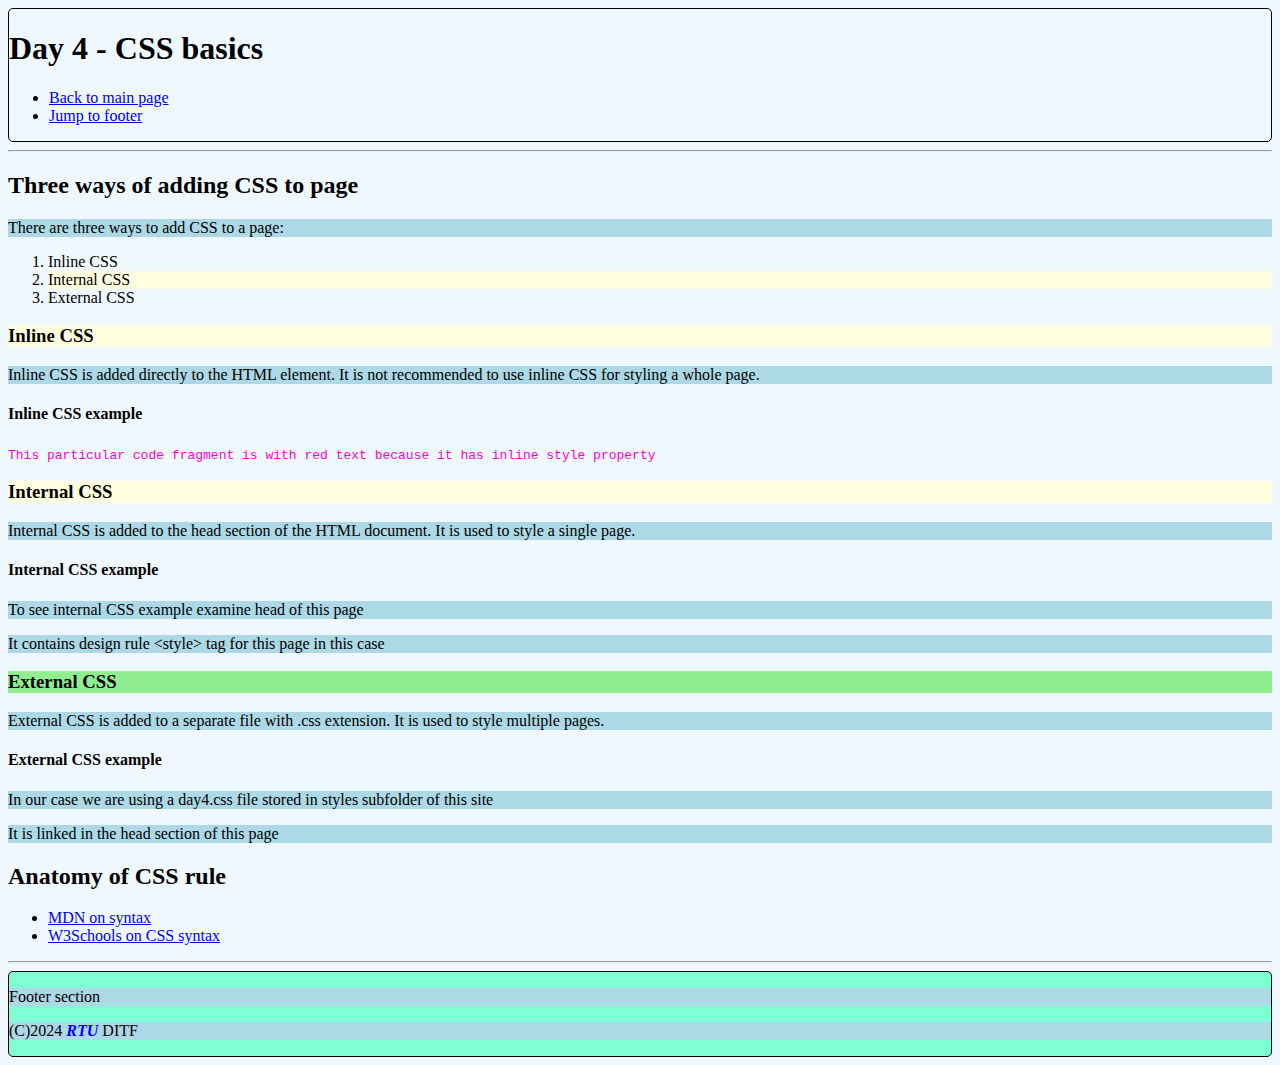
<file: day4.html>
<!DOCTYPE html>
<html lang="en">
<head>
    <meta charset="UTF-8">
    <meta name="viewport" content="width=device-width, initial-scale=1.0">
    <title>Day 4 - CSS basics</title>
    <link rel="stylesheet" href="styles/day4.css">
    <style>
        /* body {
            background-color: pink;
        } */
        footer {
            background-color: aquamarine;
        }
    </style>
</head>
<body>
    <header id="header-section">
        <h1>Day 4 - CSS basics</h1>
        <nav>
            <ul>
                <li><a href="index.html">Back to main page</a></li>
                <li><a href="#footer-section">Jump to footer</a></li>
            </ul>
        </nav>
    </header>
    <hr>
    <main>
<h2>Three ways of adding CSS to page</h2>
<p>There are three ways to add CSS to a page:</p>
<ol>
    <li>Inline CSS</li>
    <li class="internal-h3">Internal CSS</li>
    <li>External CSS</li>
</ol>
<h3 class="internal-h3">Inline CSS</h3>
<p>Inline CSS is added directly to the HTML element. It is not recommended to use inline CSS for styling a whole page.</p>
  <h4>Inline CSS example</h4>
  <code class="important-code" style="color: red;">
    This particular code fragment is with red text because it has inline style property
  </code> 
<h3 class="internal-h3">Internal CSS</h3>
<p>Internal CSS is added to the head section of the HTML document. It is used to style a single page.</p>
<h4>Internal CSS example</h4>

    <p>To see internal CSS example examine head of this page</p>
    <p>It contains design rule &#60;style&#62; tag for this page in this case</p>
<h3>External CSS</h3>
<p>External CSS is added to a separate file with .css extension. It is used to style multiple pages.</p>
<h4>External CSS example</h4>
<p>In our case we are using a day4.css file stored in styles subfolder of this site</p>
<p>It is linked in the head section of this page</p>
<h2>Anatomy of CSS rule</h2>
<ul>
    <li>
        <a href="https://developer.mozilla.org/en-US/docs/Learn/Getting_started_with_the_web/CSS_basics#anatomy_of_a_css_ruleset">MDN on syntax</a>
    </li>
    <li><a href="https://www.w3schools.com/css/css_syntax.asp">W3Schools on CSS syntax</a></li>
</ul>

</main>
    <hr>
    <footer id="footer-section">
        <p>Footer section</p>
        <p>(C)2024 <strong>RTU</strong> DITF</p>
    </footer>
</body>
</html>
</file>
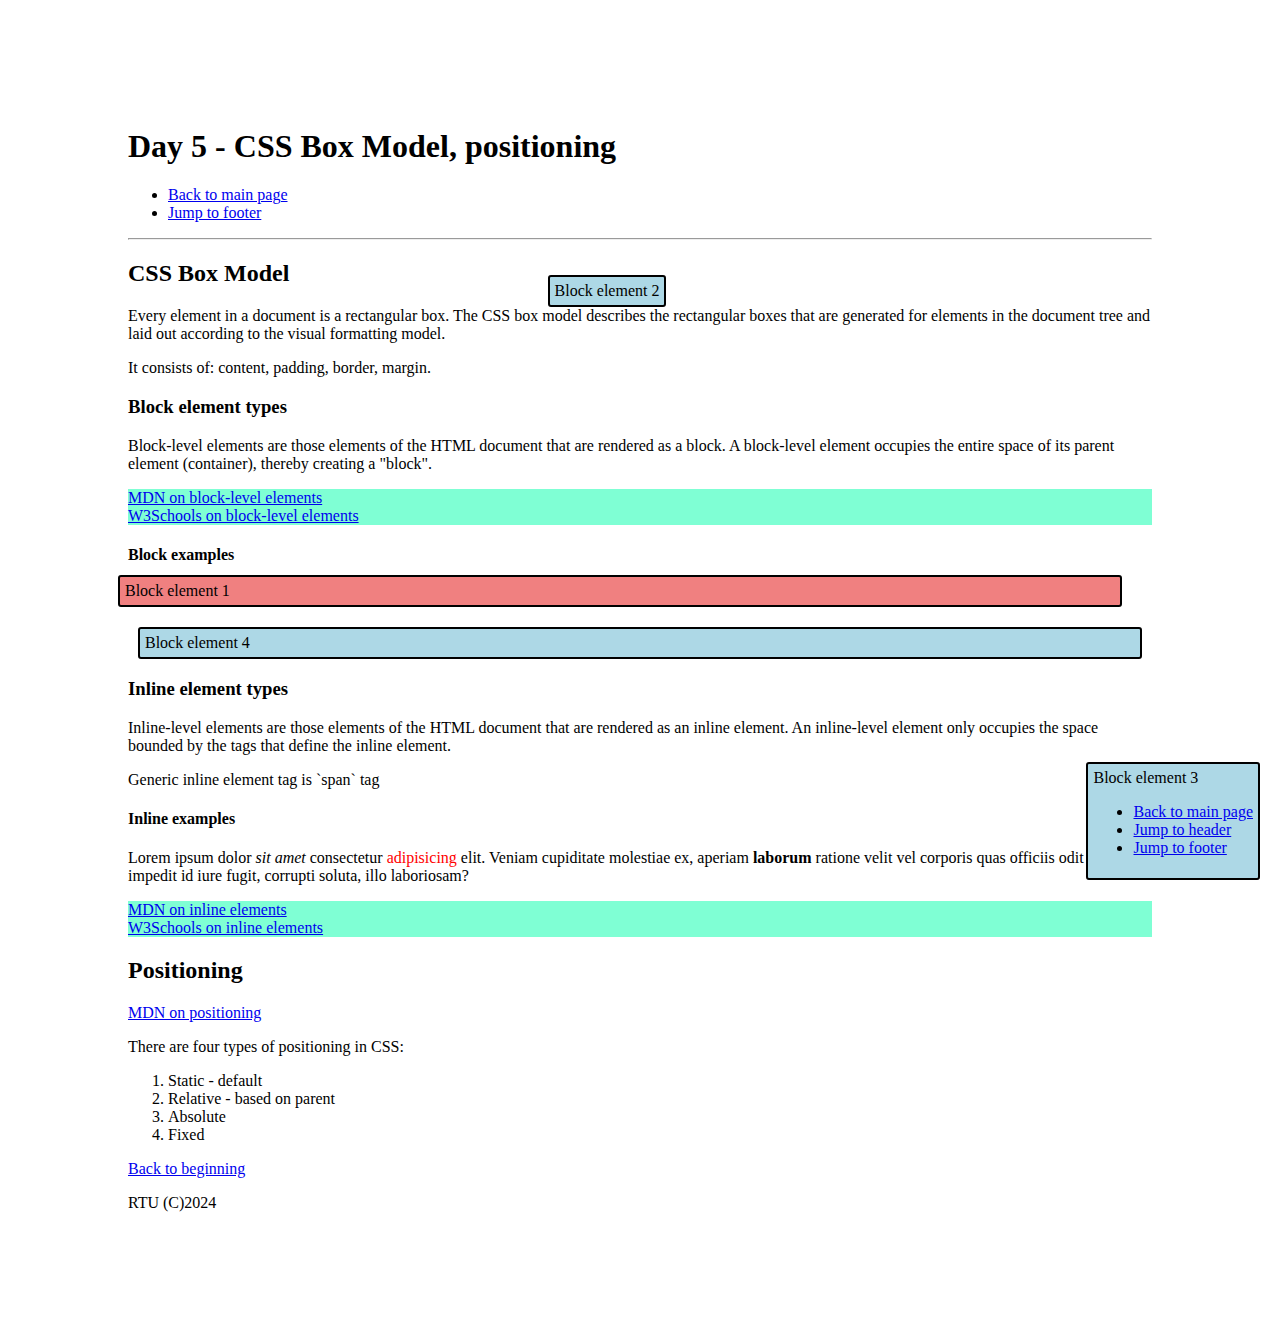
<file: day5.html>
<!DOCTYPE html>
<html lang="en">
<head>
    <meta charset="UTF-8">
    <meta name="viewport" content="width=device-width, initial-scale=1.0">
    <title>Day 5 - CSS positioning</title>
    <link rel="stylesheet" href="styles/day5.css">
</head>
<body>
    <header id="header-section">
        <h1>Day 5 - CSS Box Model, positioning</h1>
        <nav>
            <ul>
                <li><a href="index.html">Back to main page</a></li>
                <li><a href="#footer-section">Jump to footer</a></li>
            </ul>
        </nav>
    </header>

    <hr>
    <main>
<h2>CSS Box Model</h2>
<p>Every element in a document is a rectangular box. The CSS box model describes the rectangular boxes that are generated for elements in the document tree and laid out according to the visual formatting model.</p>
<p>It consists of: content, padding, border, margin.</p>
<h3>Block element types</h3>
<p>Block-level elements are those elements of the HTML document that are rendered as a block. A block-level element occupies the entire space of its parent element (container), thereby creating a "block".</p>
<div class="linkies"><a href="https://developer.mozilla.org/en-US/docs/Web/HTML/Block-level_elements">MDN on block-level elements</a>
</div>
<div class="linkies"><a href="https://www.w3schools.com/html/html_blocks.asp">W3Schools on block-level elements</a>
</div>
<h4>Block examples</h4>
<div class="blocky block-1">Block element 1</div>
<div class="blocky block-2">Block element 2</div>
<div class="blocky block-3">Block element 3
    <nav>
        <ul>
            <li><a href="index.html">Back to main page</a></li>
            <li><a href="#header-section">Jump to header</a></li>
            <li><a href="#footer-section">Jump to footer</a></li>
        </ul>
    </nav>
</div>
<div class="blocky">Block element 4</div>
<h3>Inline element types</h3>
<p>Inline-level elements are those elements of the HTML document that are rendered as an inline element. An inline-level element only occupies the space bounded by the tags that define the inline element.</p>
<p>Generic inline element tag is `span` tag</p>
<h4>Inline examples</h4>
<p>Lorem ipsum dolor <em>sit amet </em>consectetur <span class="spanny">adipisicing</span> elit. Veniam cupiditate molestiae ex, aperiam <strong>laborum</strong> ratione velit vel corporis quas officiis odit quae impedit id iure fugit, corrupti soluta, illo laboriosam?</p>
<div class="linkies"><a href="https://developer.mozilla.org/en-US/docs/Web/HTML/Inline_elements">MDN on inline elements</a>
</div>
<div class="linkies"><a href="https://www.w3schools.com/html/html_blocks.asp">W3Schools on inline elements</a>
</div>
<h2>Positioning</h2>
<a href="https://developer.mozilla.org/en-US/docs/Learn/CSS/CSS_layout/Positioning">MDN on positioning</a>
<p>There are four types of positioning in CSS:</p>
<ol>
    <li>Static - default</li>
    <li>Relative - based on parent</li>
    <li>Absolute</li>
    <li>Fixed</li>
</ol>
</main>

    <footer id="footer-section">
        <a href="#header-section">Back to beginning</a>
        <p>RTU (C)2024</p>
    </footer>
</body>
</html>
</file>
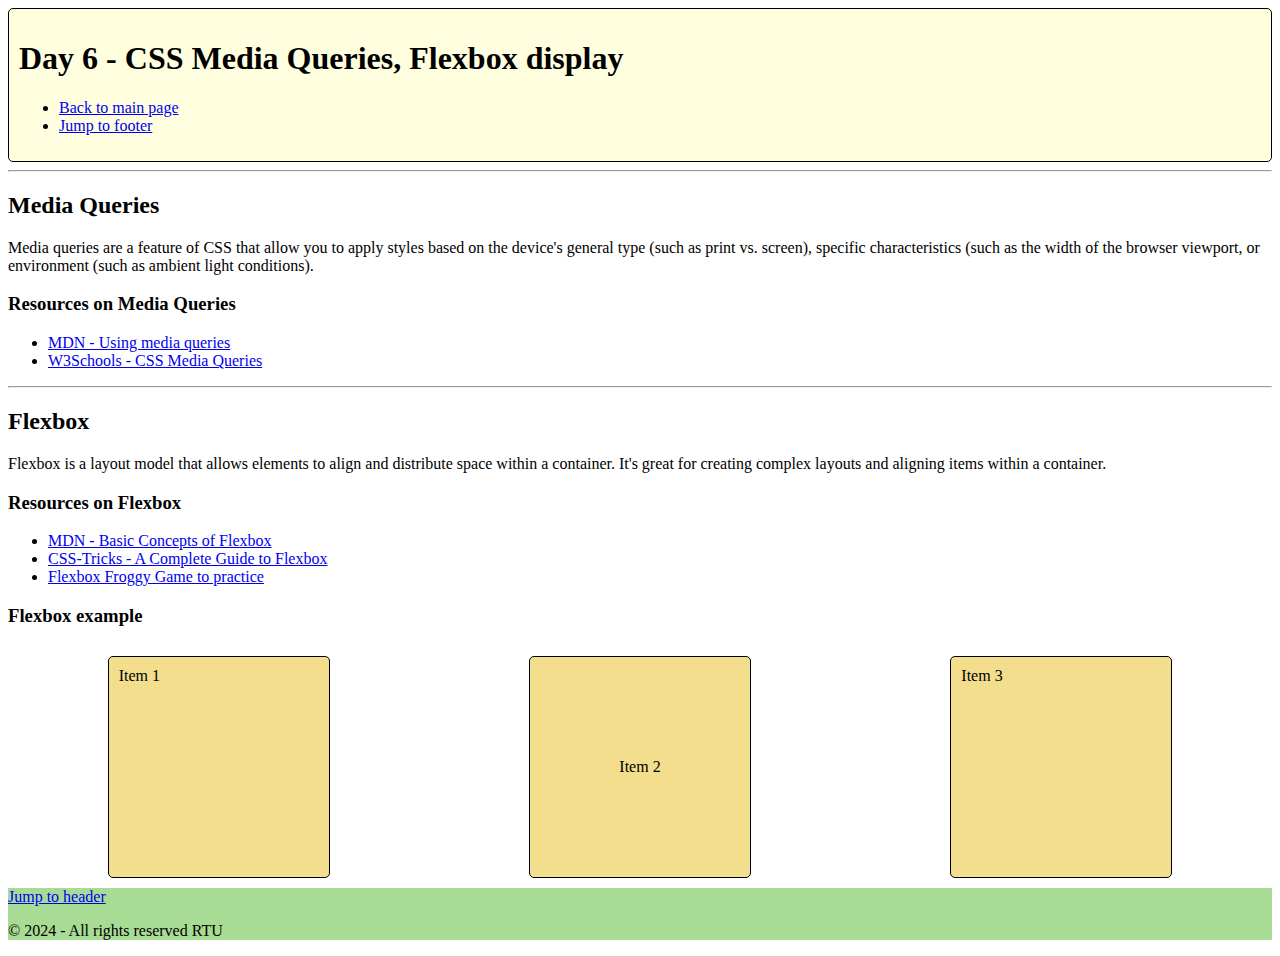
<file: day6.html>
<!DOCTYPE html>
<html lang="en">
<head>
    <meta charset="UTF-8">
    <meta name="viewport" content="width=device-width, initial-scale=1.0">
    <title>Day 6 - Media Queries, Flexbox</title>
    <link rel="stylesheet" href="styles/day6.css">
</head>
<body>
    <header id="header-section">
        <h1>Day 6 - CSS Media Queries, Flexbox display</h1>
        <nav>
            <ul>
                <li><a href="index.html">Back to main page</a></li>
                <li><a href="#footer-section">Jump to footer</a></li>
            </ul>
        </nav>
    </header>
    <hr>
<main>
    <h2>Media Queries</h2>
    <p>Media queries are a feature of CSS that allow you to apply styles based on the device's general type (such as print vs. screen), specific characteristics (such as the width of the browser viewport, or environment (such as ambient light conditions).</p>
    <h3>Resources on Media Queries</h3>
    <ul>
        <li><a href="https://developer.mozilla.org/en-US/docs/Web/CSS/Media_Queries/Using_media_queries" target="_blank">MDN - Using media queries</a></li>
        <li><a href="https://www.w3schools.com/css/css_rwd_mediaqueries.asp" target="_blank">W3Schools - CSS Media Queries</a></li>
    </ul>
    <hr>
    <h2>Flexbox</h2>
    <p>Flexbox is a layout model that allows elements to align and distribute space within a container. It's great for creating complex layouts and aligning items within a container.</p>
    <h3>Resources on Flexbox</h3>
    <ul>
        <li><a href="https://developer.mozilla.org/en-US/docs/Web/CSS/CSS_Flexible_Box_Layout/Basic_Concepts_of_Flexbox" target="_blank">MDN - Basic Concepts of Flexbox</a></li>
        <li><a href="https://css-tricks.com/snippets/css/a-guide-to-flexbox/" target="_blank">CSS-Tricks - A Complete Guide to Flexbox</a></li>
        <li><a href="https://flexboxfroggy.com/" target="_blank">Flexbox Froggy Game to practice</a></li>

    </ul>
    <h3>Flexbox example</h3>
    <div class="flexbox-container">
        <div class="flexbox-item">Item 1</div>
        <div class="flexbox-item mini-container">
            <p>Item 2</p>
        </div>
        <div class="flexbox-item">Item 3</div>
    </div>
    </main>
    <footer id="footer-section">
        <a href="#header-section">Jump to header</a>
        <p>&copy; 2024 - All rights reserved RTU</p>
    </footer>
</body>
</html>
</file>
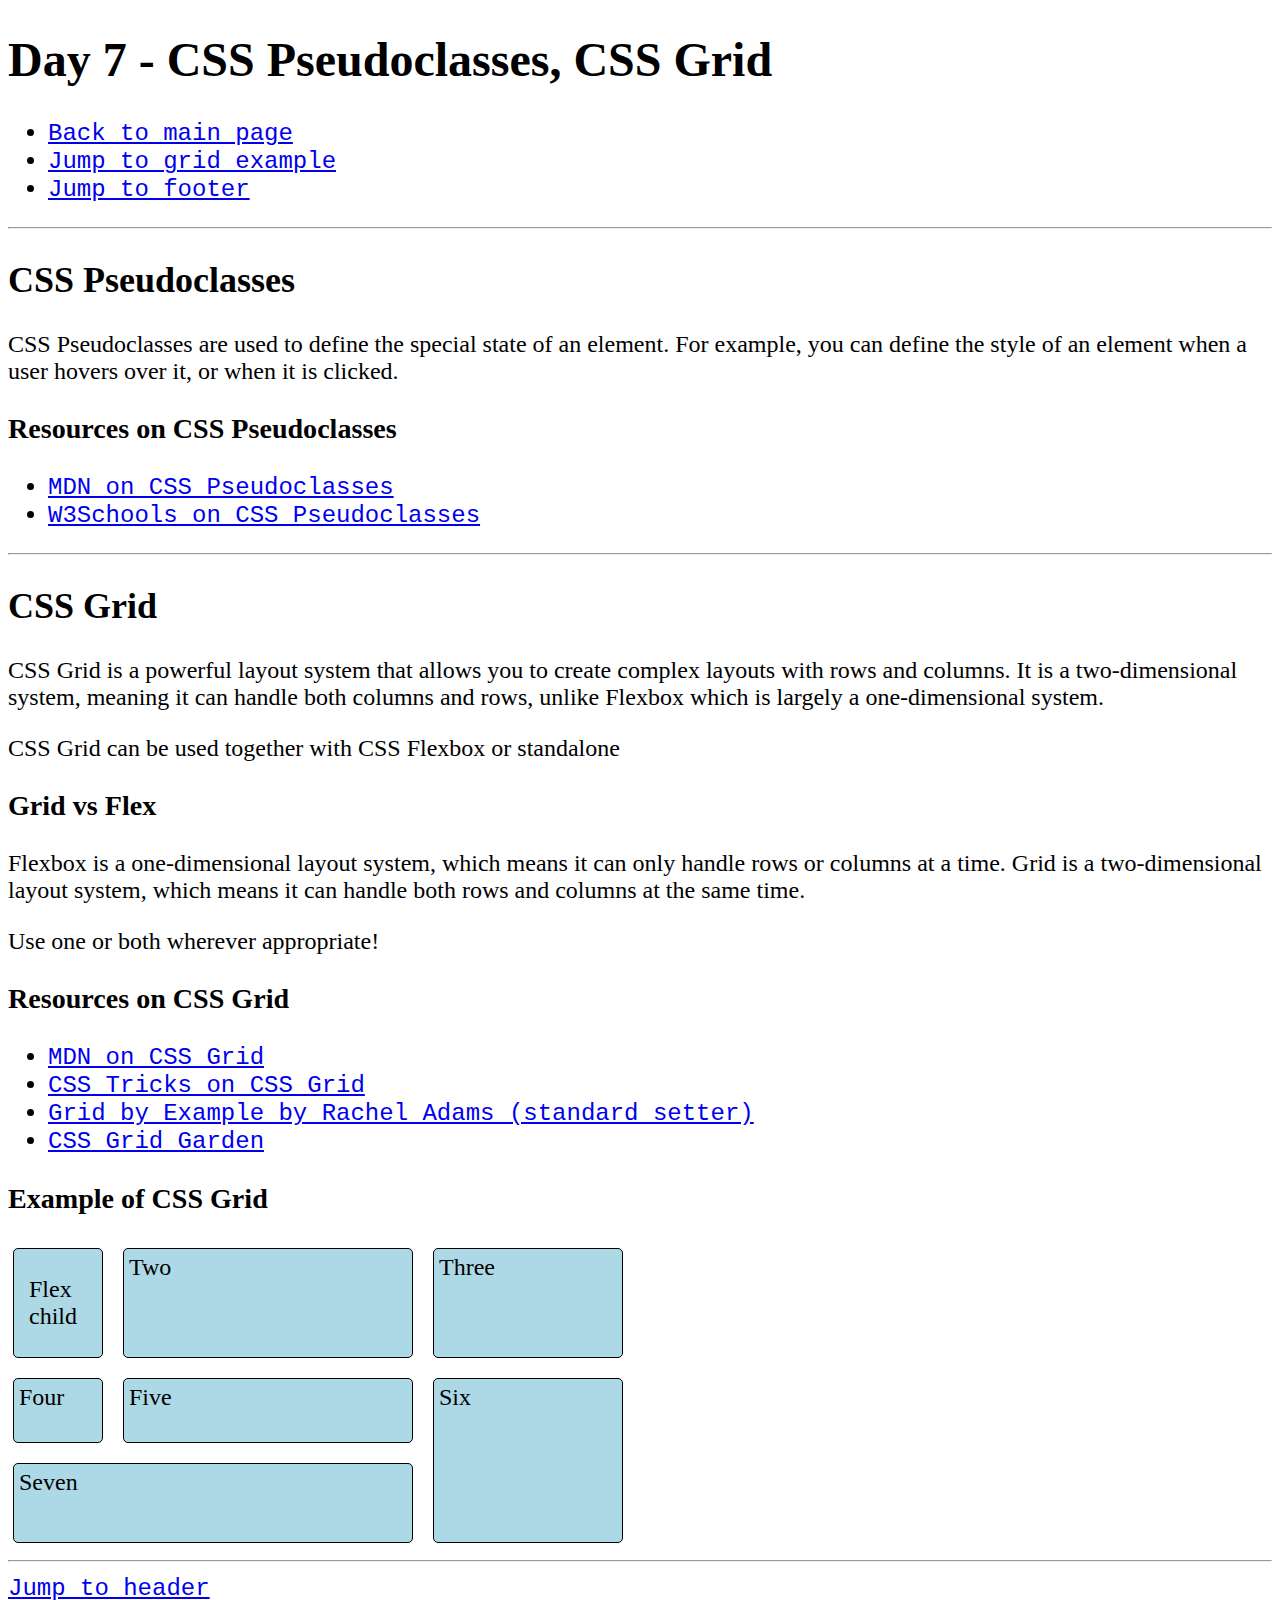
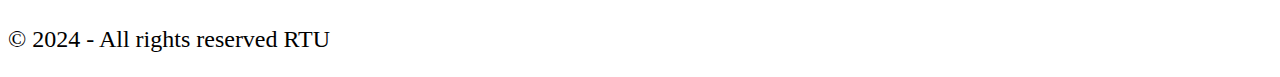
<file: day7.html>
<!DOCTYPE html>
<html lang="en">
<head>
    <meta charset="UTF-8">
    <meta name="viewport" content="width=device-width, initial-scale=1.0">
    <title>Day 7 - Pseudo Classes, CSS Grid</title>
    <link rel="stylesheet" href="styles/day7.css">
</head>
<body>
    <header id="header-section">
        <h1>Day 7 - CSS Pseudoclasses, CSS Grid</h1>
        <nav>
            <ul>
                <li><a href="index.html">Back to main page</a></li>
                <li><a href="#grid-example">Jump to grid example</a></li>
                <li><a href="#footer-section">Jump to footer</a></li>
            </ul>
        </nav>
    </header>
    <hr>
    <main>
        <h2>CSS Pseudoclasses</h2>
        <p>CSS Pseudoclasses are used to define the special state of an element. For example, you can define the style of an element when a user hovers over it, or when it is clicked.</p>
        <h3>Resources on CSS Pseudoclasses</h3>
        <ul>
            <li><a href="https://developer.mozilla.org/en-US/docs/Web/CSS/Pseudo-classes" target="_blank">MDN on CSS Pseudoclasses</a></li>
            <li><a href="https://www.w3schools.com/css/css_pseudo_classes.asp" target="_blank">W3Schools on CSS Pseudoclasses</a></li>
        </ul>
        <hr>
        <h2>CSS Grid</h2>
        <p>CSS Grid is a powerful layout system that allows you to create complex layouts with rows and columns. It is a two-dimensional system, meaning it can handle both columns and rows, unlike Flexbox which is largely a one-dimensional system.</p>
        <p>CSS Grid can be used together with CSS Flexbox or standalone</p>
        <h3>Grid vs Flex</h3>
        <p>Flexbox is a one-dimensional layout system, which means it can only handle rows or columns at a time. Grid is a two-dimensional layout system, which means it can handle both rows and columns at the same time.</p>
        <p>Use one or both wherever appropriate!</p>
        <h3>Resources on CSS Grid</h3>
        <ul>
            <li><a href="https://developer.mozilla.org/en-US/docs/Web/CSS/CSS_Grid_Layout" target="_blank">MDN on CSS Grid</a></li>
            <li><a href="https://css-tricks.com/snippets/css/complete-guide-grid/" target="_blank">CSS Tricks on CSS Grid</a></li>
            <li><a href="https://gridbyexample.com/">Grid by Example by Rachel Adams (standard setter)</a></li>
            <li><a href="https://cssgridgarden.com">CSS Grid Garden</a></li>
        </ul>
        <h3 id="grid-example">Example of CSS Grid</h3>
        <div class="wrapper">
            <div class="boxy box1"><div class="flex-child"><p>Flex child</p></div></div>
            <div class="boxy box2">Two</div>
            <div class="boxy box3">Three</div>
            <div class="boxy box4">Four</div>
            <div class="boxy box5">Five</div>
            <div class="boxy box6">Six</div>
            <div class="boxy box7">Seven</div>
        </div>

    </main>
    <hr>
    <footer id="footer-section">
        <a href="#header-section">Jump to header</a>
        <p>&copy; 2024 - All rights reserved RTU</p>
    </footer>
</body>
</html>
</file>
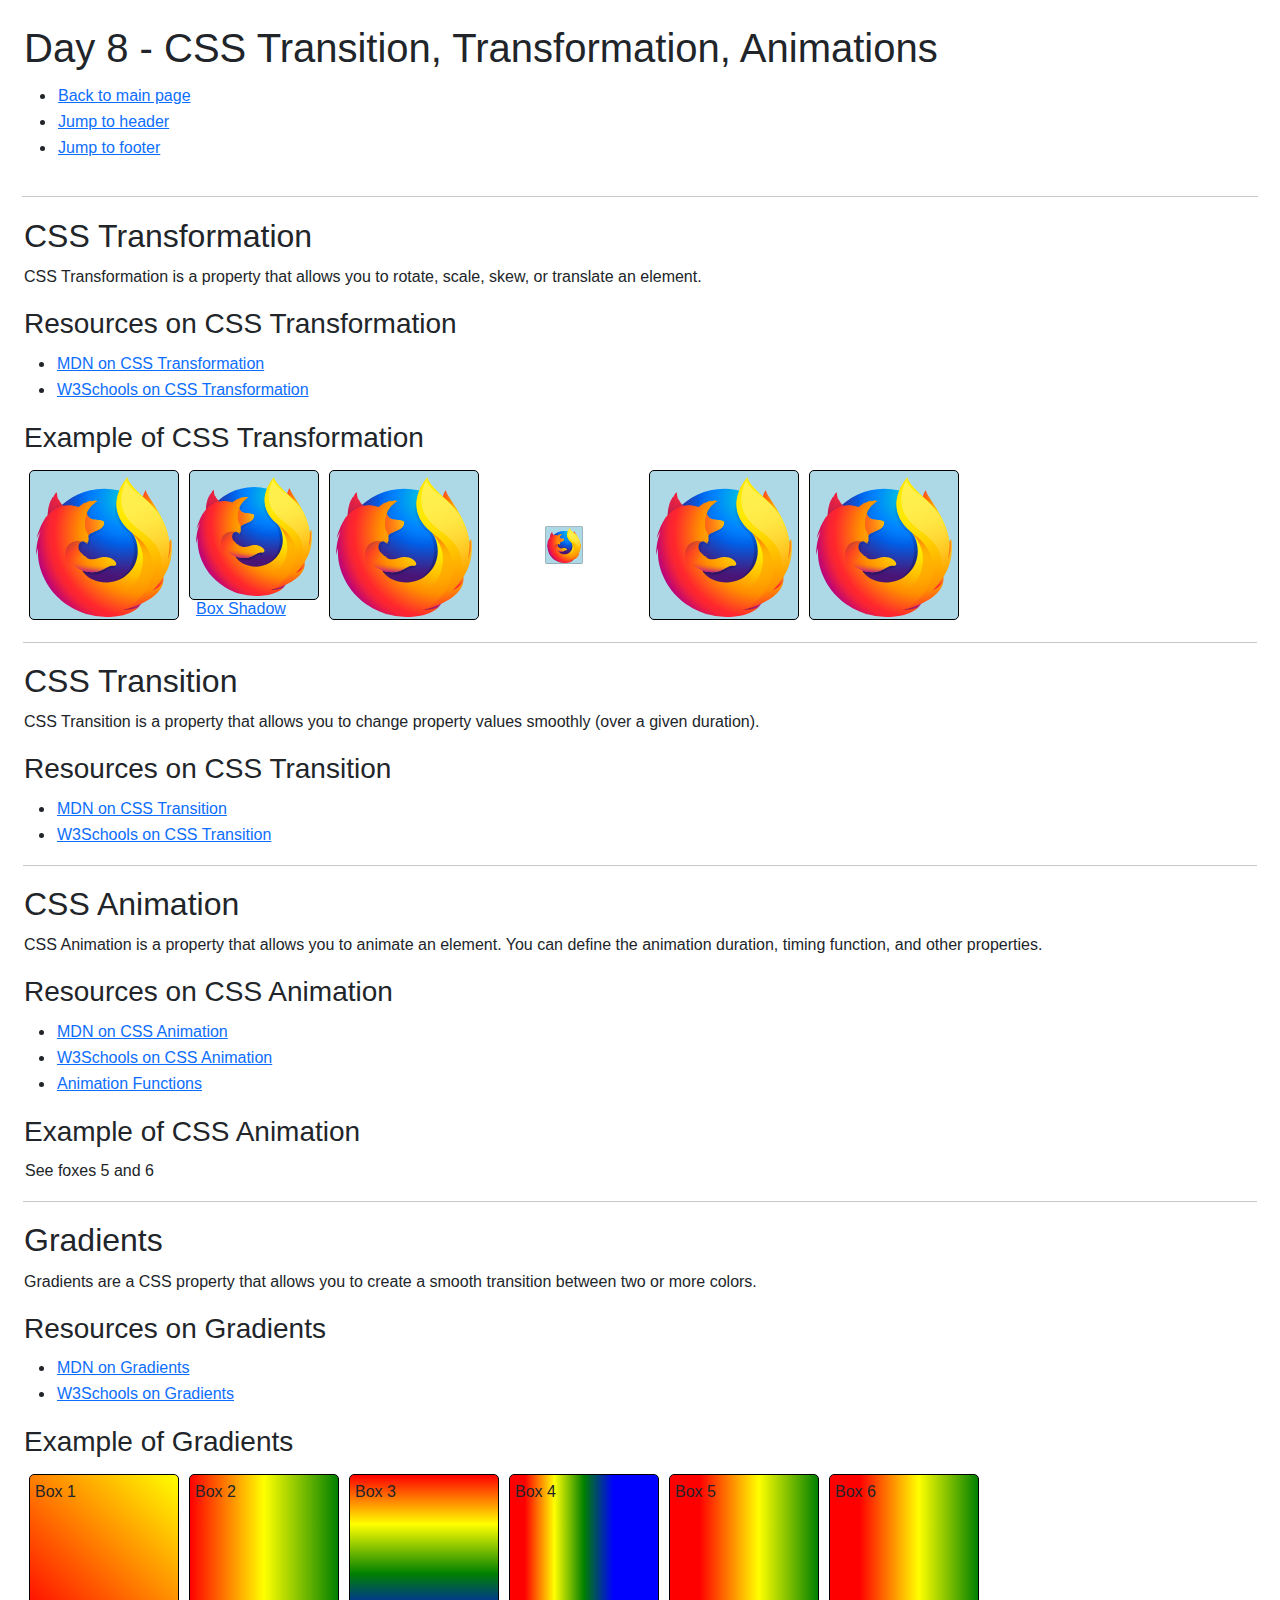
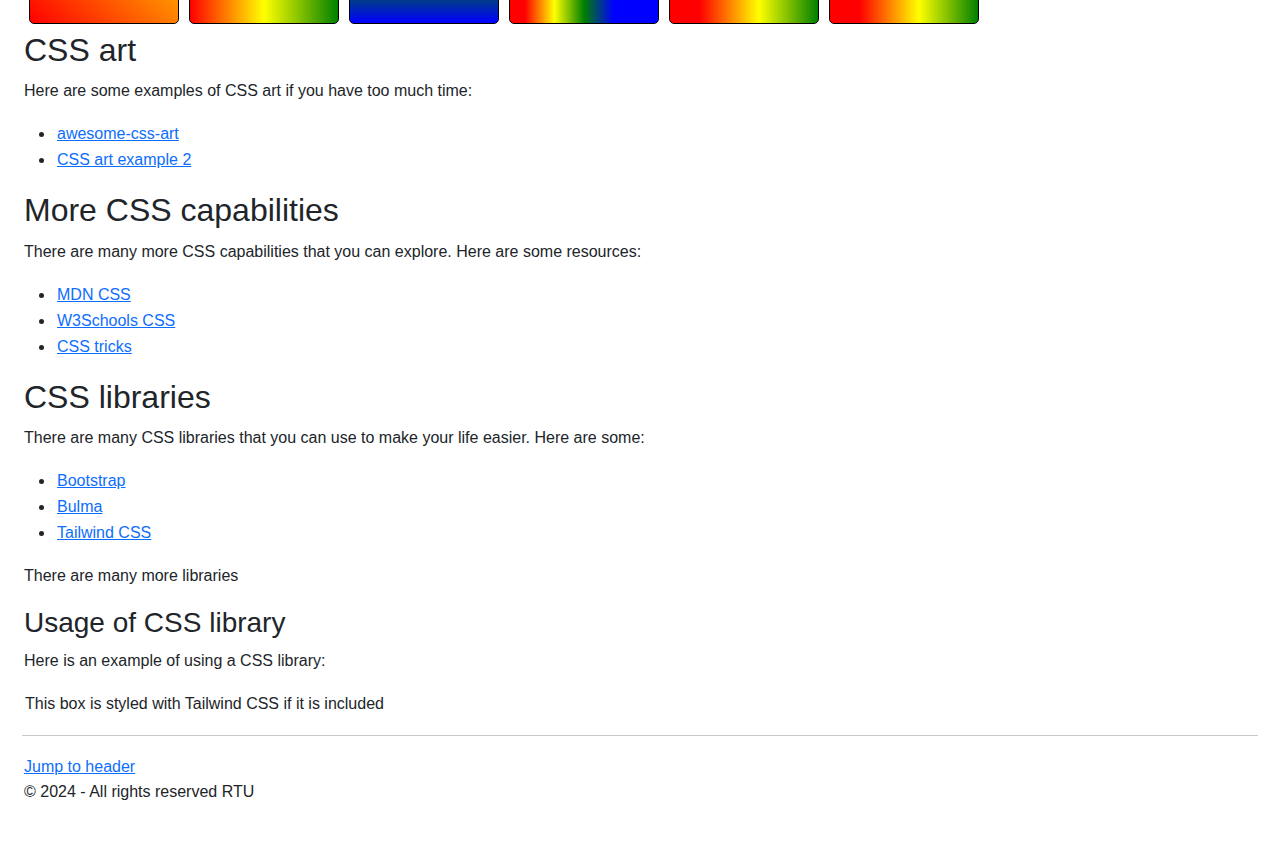
<file: day8.html>
<!DOCTYPE html>
<html lang="en">
<head>
    <meta charset="UTF-8">
    <meta name="viewport" content="width=device-width, initial-scale=1.0">
    <title>Day 8 - CSS Transition, Transformation, Animations</title>
    <!-- Before my CSS we would include the CSS library in the head section -->
     <!-- Lets include Tailwind -->
    <!-- <link href="https://cdn.jsdelivr.net/npm/tailwindcss@2.2.19/dist/tailwind.min.css" rel="stylesheet"> -->
     <!-- <link href="https://cdnjs.cloudflare.com/ajax/libs/tailwindcss/2.2.19/base.min.css" rel="stylesheet"> -->
    <!-- I could include it from local source if I have it -->
     <!-- <link rel="stylesheet" href="styles/libs/tailwind.base.min.css"> -->
      <!-- /* lets include Bootstrap (again include only one CSS library!) */ -->
      <link href="https://cdn.jsdelivr.net/npm/bootstrap@5.3.3/dist/css/bootstrap.min.css" rel="stylesheet" integrity="sha384-QWTKZyjpPEjISv5WaRU9OFeRpok6YctnYmDr5pNlyT2bRjXh0JMhjY6hW+ALEwIH" crossorigin="anonymous">
     <link rel="stylesheet" href="styles/day8.css">
</head>
<body>
    <header id="header-section">
        <h1>Day 8 - CSS Transition, Transformation, Animations</h1>
        <nav>
            <ul>
                <li><a href="index.html">Back to main page</a></li>
                <li><a href="#header-section">Jump to header</a></li>
                <li><a href="#footer-section">Jump to footer</a></li>
            </ul>
        </nav>
    </header>
        <hr>
    
        <main>
            <h2>CSS Transformation</h2>
            <p>CSS Transformation is a property that allows you to rotate, scale, skew, or translate an element.</p>
            <h3>Resources on CSS Transformation</h3>
            <ul>
                <li><a href="https://developer.mozilla.org/en-US/docs/Web/CSS/transform" target="_blank">MDN on CSS Transformation</a></li>
                <li><a href="https://www.w3schools.com/css/css3_2dtransforms.asp" target="_blank">W3Schools on CSS Transformation</a></li>
            </ul>
            <h3>Example of CSS Transformation</h3>
            <div class="transformation-example">
                <div class="fox-box fox-box-1">
                    <img src="img/firefox-logo.svg" alt="firefox logo">
                </div>
                <div class="fox-box fox-box-2">
                    <img src="img/firefox-logo.svg" alt="firefox logo">
                    <a href="https://developer.mozilla.org/en-US/docs/Web/CSS/box-shadow" target="_blank">Box Shadow</a>
                </div>
                <div class="fox-box fox-box-3">
                    <img src="img/firefox-logo.svg" alt="firefox logo">
                </div>
                <div class="fox-box fox-box-4">
                    <img src="img/firefox-logo.svg" alt="firefox logo">
                </div>
                <div class="fox-box fox-box-5">
                    <img src="img/firefox-logo.svg" alt="firefox logo">
                </div>
                <div class="fox-box fox-box-6">
                    <img src="img/firefox-logo.svg" alt="firefox logo">
                </div>
            </div>
            <hr>
            <h2>CSS Transition</h2>
            <p>CSS Transition is a property that allows you to change property values smoothly (over a given duration).</p>
            <h3>Resources on CSS Transition</h3>
            <ul>
                <li><a href="https://developer.mozilla.org/en-US/docs/Web/CSS/CSS_Transitions/Using_CSS_transitions" target="_blank">MDN on CSS Transition</a></li>
                <li><a href="https://www.w3schools.com/css/css3_transitions.asp" target="_blank">W3Schools on CSS Transition</a></li>
            </ul>
            <hr>

            <h2>CSS Animation</h2>
            <p>CSS Animation is a property that allows you to animate an element. You can define the animation duration, timing function, and other properties.</p>
            <h3>Resources on CSS Animation</h3>
            <ul>
                <li><a href="https://developer.mozilla.org/en-US/docs/Web/CSS/CSS_Animations/Using_CSS_animations" target="_blank">MDN on CSS Animation</a></li>
                <li><a href="https://www.w3schools.com/css/css3_animations.asp" target="_blank">W3Schools on CSS Animation</a></li>
                <li><a href="https://easings.net/" target="_blank">Animation Functions</a></li>
            </ul>
            <h3>Example of CSS Animation</h3>
            <div class="animation-example">
                <div class="box">See foxes 5 and 6</div>
            </div>
            <hr>
            <h2>Gradients</h2>
            <p>Gradients are a CSS property that allows you to create a smooth transition between two or more colors.</p>
            <h3>Resources on Gradients</h3>
            <ul>
                <li><a href="https://developer.mozilla.org/en-US/docs/Web/CSS/CSS_Images/Using_CSS_gradients" target="_blank">MDN on Gradients</a></li>
                <li><a href="https://www.w3schools.com/css/css3_gradients.asp" target="_blank">W3Schools on Gradients</a></li>
            </ul>
            <h3>Example of Gradients</h3>
            <div class="gradient-example">
                <div class="gradient-box gradient-box-1">Box 1</div>
                <div class="gradient-box gradient-box-2">Box 2</div>
                <div class="gradient-box gradient-box-3">Box 3</div>
                <div class="gradient-box gradient-box-4">Box 4</div>
                <div class="gradient-box gradient-box-5">Box 5</div>
                <div class="gradient-box gradient-box-6">Box 6</div>
            </div>
            <h2>CSS art</h2>
            <p>Here are some examples of CSS art if you have too much time:</p>
            <ul>
                <li><a href="https://github.com/ManzDev/awesome-css-art" target="_blank">awesome-css-art</a></li>
                <li><a href="https://junocollege.com/blog/cool-css-art-examples-to-inspire-you/" target="_blank">CSS art example 2</a></li>

            </ul>
            <h2>More CSS capabilities</h2>
            <p>There are many more CSS capabilities that you can explore. Here are some resources:</p>
            <ul>
                <li><a href="https://developer.mozilla.org/en-US/docs/Web/CSS" target="_blank">MDN CSS</a></li>
                <li><a href="https://www.w3schools.com/css/" target="_blank">W3Schools CSS</a></li>
                <li><a href="https://css-tricks.com">CSS tricks</a></li>
            </ul>

            <h2>CSS libraries</h2>
            <p>There are many CSS libraries that you can use to make your life easier. Here are some:</p>
            <ul>
                <li><a href="https://getbootstrap.com/" target="_blank">Bootstrap</a></li>
                <li><a href="https://bulma.io/" target="_blank">Bulma</a></li>
                <li><a href="https://tailwindcss.com/" target="_blank">Tailwind CSS</a></li>
            </ul>
            <p>There are many more libraries</p>
            <h3>Usage of CSS library</h3>
            <p>Here is an example of using a CSS library:</p>
            <div class="library-example">
                <div class="box">This box is styled with Tailwind CSS if it is included</div>
            </div>
            
        </main>
        <hr>
        <footer id="footer-section">
            <a href="#header-section">Jump to header</a>
            <p>&copy; 2024 - All rights reserved RTU</p>
        </footer>
</body>
</html>
</file>
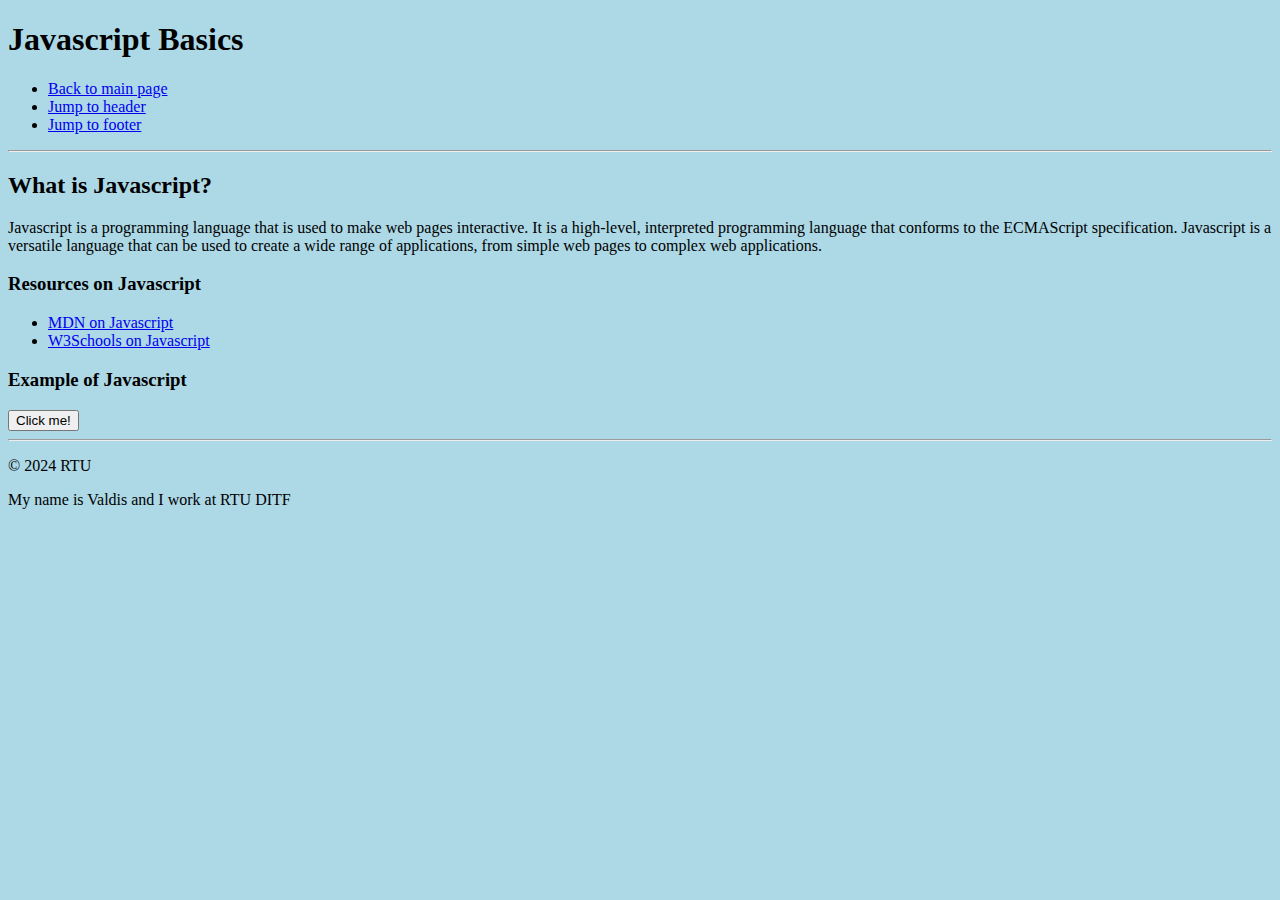
<file: day9.html>
<!DOCTYPE html>
<html lang="en">
<head>
    <meta charset="UTF-8">
    <meta name="viewport" content="width=device-width, initial-scale=1.0">
    <title>Javascript Basics</title>
    <script src="scripts/day9.js" defer></script>
</head>
<body>
    <header id="header-section">
        <h1>Javascript Basics</h1>
        <nav>
            <ul>
                <li><a href="index.html">Back to main page</a></li>
                <li><a href="#header-section">Jump to header</a></li>
                <li><a href="#footer-section">Jump to footer</a></li>
            </ul>
        </nav>
    </header>
    <hr>
    <main>
        <h2>What is Javascript?</h2>
        <p>Javascript is a programming language that is used to make web pages interactive. It is a high-level, interpreted programming language that conforms to the ECMAScript specification. Javascript is a versatile language that can be used to create a wide range of applications, from simple web pages to complex web applications.</p>
        <h3>Resources on Javascript</h3>
        <ul>
            <li><a href="https://developer.mozilla.org/en-US/docs/Web/JavaScript" target="_blank">MDN on Javascript</a></li>
            <li><a href="https://www.w3schools.com/js/default.asp" target="_blank">W3Schools on Javascript</a></li>
        </ul>
        <h3>Example of Javascript</h3>
        <div class="javascript-example">
            <button onclick="alert('Hello World!')">Click me!</button>
        </div>
        <hr>
    </main>
    <footer id="footer-section">
        <p>&copy; 2024 RTU</p>
        <div id="my-custom-text"></div>
    </footer>
    <!-- I could include a script here and write some commands
     usually we include scripts in a separate file
      -->
    <!-- <script>
        console.log("Hello from Javascript!");
        document.body.style.backgroundColor = "lightblue";
        console.log("The background color of the body has been changed to lightblue!");
        console.log(2+2);
    </script> -->
    <!-- In older days it was common to include Javascript file at the bottom of <body> -->
        <!-- because it would load after the page was loaded and it would not block the rendering of the page. -->

    <!-- <script src="scripts/day9.js"></script> -->
</body>
</html>
</file>
<file: styles/day10.css>
/* I want to add a small border to table called truth-table */

.truth-table {
    border: 2px solid black;
}

/* I want th elements to have a 1px border and have background color of lightgray */
.truth-table th {
    border: 1px solid black;
    background-color: lightgray;
}

/* i want a 1px border for the td elements that are inside the truth-table */
.truth-table td {
    border: 1px solid black;
}
</file>
<file: styles/day11.css>
/* let's make main container have a color of lightgray 
and have a border of 1px solid black also we want a bit of margin on left and right */
.main-container {
    background-color: lightgray;
    border: 1px solid black;
    margin-left: 10px;
    margin-right: 10px;
    /* round corners */
    border-radius: 5px;
}

/* I want all direct children of main container to have left and right padding of 10px
*/
.main-container > * {
    /* padding: 10px; */
    /* padding-left: 10px;
    padding-right: 10px; */
    margin-left: 10px;
    margin-right: 10px;
}

/* we want some size for block class */
.block {
    width: 250px;
    height: 100px;
    background-color: lightblue;
    border: 1px solid black;
    /* center text */
    text-align: center;
    /* vertical center text */
    line-height: 100px;
    /* round corners */
    border-radius: 5px;
    margin-top: 5px;
    margin-bottom: 5px
}
</file>
<file: styles/day12.css>
/* let's add some margin to the body */
body {
    margin: 20px;
}
</file>
<file: styles/day13.css>
/* let's add some basic color to class car */

.car {
    color: red;
}

/* now let's have background colors for even-car and odd-car classes */

.even-car {
    background-color: lightblue;
}

.odd-car {
    background-color: lightgreen;
}

.new-car {
    background-color: lightcoral;
}
</file>
<file: styles/day14.css>
/* let's add basic margin to body */
 
body {
    margin: 5%;
    padding: 0;
    font-family: Arial, sans-serif;
    background-color: #f0f0f0;
}
</file>
<file: styles/day4.css>
/*
We use CSS comments to explain the code.
In this case, we are setting the background color of the body to aliceblue.

*/

body {
    background-color: aliceblue;
}

/* now I will apply a background rule to all paragraphs */

p {
    background-color: lightblue;
}

/* now I can add a rule that all fonts in strong tags will be blue 
also I will make the strong tag even more bold by using the font-weight property
i could also make it italic by using the font-style property
*/
strong {
    color: blue;
    /* font-weight: bolder; */ /* relative value */
    font-weight: 900; /* absolute max value */
    font-style: italic;
    /* how about adding underline */
    /* text-decoration: underline; */
    /* underline should be used sparingly because it can be confused with links */
}

/* now I will add a rule for footer to have a border around it */
footer {
    border: 1px solid black;
    /* let's add round 5px corners */
    border-radius: 5px;
}

/* now I will add background color to the h3 tags */
h3 {
    background-color: lightgreen;
}

/* now I will add a rule to class  internal-h3 to have a different background color 
NOTE THE DOT!*/
.internal-h3 {
    background-color: lightyellow;
}

/* next I will style id called header-section with a border 
NOTE THE HASH! */

#header-section {
    border: 1px solid black;
    /* let's add round 5px corners */
    border-radius: 5px;
}

/* now I will demonstrate the !important rule when applied to class important-code 
this will override any other rule as long as it is not important ...*/

.important-code {
    color: rgb(255, 0, 208) !important;
}
</file>
<file: styles/day5.css>
body {
    /* margin: 30px; */
    margin: 10%;
}

main {
    position: relative;
    /* above rule would mean that any descendant element using position absolute would be positioned relative to the main element */
    /* this is because the main element is the nearest positioned ancestor */
}

.linkies {
    background-color: aquamarine;
}

.spanny {
    color: red;
}

.blocky {
    background-color: lightblue;
    border: 2px solid black;
    /* let's do rounded corners */
    border-radius: 3px;
    /* let's add some margin */
    margin: 10px;
    /* let's add some padding */
    padding: 5px;
}

.block-1 {
    background-color: lightcoral;
    position: relative;
    /* this means I can adjust its relative position */
    /* for example top: 10px; would push down element 10 px relative to its original pos */
    /* bottom: 200px; */
    top: -10px;
    left: -20px;
    /* right: 50px; */

}

.block-2 {
    position: absolute;
    /* position absolute means it is positioned relative to the nearest positioned ancestor */
    /* if there is no positioned ancestor, it is positioned relative to the initial containing block */
    /* if there is no positioned ancestor and no initial containing block, it is positioned relative to the viewport */
    top: 5px;
    left: 40%;
    /* in this case nearest positioned ancestor is the main element */
    /* so our block-2 is positioned 5px from the top of the main element */
}

.block-3 {
    position: fixed;
    /* position fixed means it is positioned relative to the viewport */
    bottom: 10px;
    right: 10px;
    /* usually we add high z-index to fixed elements */
    /* default is 0 */
    /* I've seen very high z-index values like 1000 */
    z-index: 100;
}
</file>
<file: styles/day6.css>
/* let's have a standard font size for the body */
body {
    font-size: 24px; /* we could have used 1em */
}

header {
    background-color: lightblue;
    border: 1px solid black;
    border-radius: 5px;
    padding: 10px;
}

/* let me define flexbox-container class as a flex container */
.flexbox-container {
    display: flex;
    flex-wrap: wrap;
    justify-content: space-around;
}

/* also let me define flexbox-item class with specific width and height and margin  and border */
/* these are children of the flex container */
.flexbox-item {
    width: 200px;
    height: 200px;
    margin: 10px;
    border: 1px solid black;
    border-radius: 5px;
    padding: 10px;
    background-color: rgb(242, 222, 141);
}

.mini-container {
    display: flex;
    justify-content: center;
    align-items: center;
}



/* I am going to apply media queries by taking the width of the screen into account */
/* I am going to go from the smallest screen to the largest */
/* I will use the min-width property */
/* I could use the max-width property but generally you do not want to mix them*/
/* my first break point will be 576px */
/* at that point I will change background color of the header */

@media (min-width: 576px) {
    body {
        font-size: 20px;
    }
    header {
        background-color: lightgreen;
    }
}

/* next break point will be 768px */
/* at that point I will change background color of the header */
@media (min-width: 768px) {
    body {
        font-size: 16px;
    }

    header {
        background-color: lightyellow;
    }
    /* i will also add background color to the footer */
    footer {
        background-color: rgb(168, 220, 148);
    }
}

/* other common break points are 992px and 1200px */
</file>
<file: styles/day7.css>
/* let's increase default font size for the whole page */
html {
    font-size: 1.5rem; /* 24px == 16px * 1.5 */
}

/* lets make all links use monospace font */
a {
    font-family: monospace;
    /* background-color: lightblue; */
    /* border: 1px solid black;
    border-radius: 5px;
    padding: 5px;
    margin: 5px;
    text-decoration: none;
    color: black; */
}

/* lets make ineternal links use a different color */
/* TODO see why it does not recognize the local-link class */
/* a:local-link {
    background-color: lightcoral;
    color: rgb(124, 226, 93);
} */

/* let's show you hover effect */
a:hover {
    background-color: lightcoral;
    color: rgb(124, 226, 93);
}

/* let's show you visited effect */
a:visited {
    background-color: rgb(84, 8, 8);
    color: rgb(138, 166, 130);
}

/* let's give some size to boxy class */
.boxy {
    background-color: lightblue;
    border: 1px solid black;
    border-radius: 5px;
    padding: 5px;
    margin: 5px;
    /* width: 100px;
    height: 100px; */
}

/* let's make a 3x2 grid by using the wrapper class as parent */
.wrapper {
    display: grid;
    /* let's start with 2 columns */
    /* we can say we want left column take 1/6, middle 3/6 and right 2/6 of the space */
    /* grid-template-columns: 1fr 3fr 2fr; */
    /* we can also hard code the sizes */
    grid-template-columns: 100px 300px 200px;
    /* let's add some gap between the columns */
    gap: 10px;  
    /* let's add some rows 
    note without explicit instructions the 3rd row will remain empty
    because we only have 6 elements and 9 grid cells*/
    grid-template-rows: 120px 75px 90px;

    /* grid-template-columns: 1fr 1fr 1fr;
    grid-template-rows: 1fr 1fr; */
    /* gap: 10px; */
    /* using grid-template areas I can make up my own layout */
    /* we simply give names to areas and then assign them to the elements */
    grid-template-areas:
        "box1 box2 box3"
        "box4 box5 box6"
        "box7 box7 box6";
}

/* let's assign the areas to the elements */
.box1 {
    grid-area: box1;
    display: flex;
    justify-content: center;
    align-items: center;
}

.flex-child {
    /* background-color: lightcoral;
    border: 1px solid black;
    border-radius: 5px; */
    padding: 5px;
    margin: 5px;
    /* auto width */
    width: auto;
}

.box2 {
    grid-area: box2;
}

.box3 {
    grid-area: box3;
}

.box4 {
    grid-area: box4;
}

.box5 {
    grid-area: box5;
}

.box6 {
    grid-area: box6;
}

.box7 {
    grid-area: box7;
}
</file>
<file: styles/day8.css>
/* let's put some global resets first */
* {

    padding: 1px;
    box-sizing: border-box; /* 
    CSS tricks: https://css-tricks.com/box-sizing/ */
    font-family: Arial, sans-serif;
}

body {
    margin: 20px;

}

.transformation-example {
    display: flex;
    flex-wrap: wrap;
}

.fox-box {
    background-color: lightblue;
    border: 1px solid black;
    border-radius: 5px;
    padding: 5px;
    margin: 5px;
    width: 150px;
    height: 150px;
}

/* let's rotate the fox when we hover over it */
.fox-box-1:hover {
    transform: rotate(360deg); /* you can put any degree you want */
    transition: transform 1.5s;
}

/* lets make fox-box-2 a bit smaller */
.fox-box-2 {
    width: 130px;
    height: 130px;
}

/* let's add a box shadow on hover */
.fox-box-2:hover {
    box-shadow: 5px 5px 5px 5px rgba(0, 0, 0, 0.5);
    /* box shadow experiment: https://www.cssmatic.com/box-shadow 
    MDN: https://developer.mozilla.org/en-US/docs/Web/CSS/box-shadow*/
    transition: box-shadow 1.5s;
}

/* third fox box should scale down to 0.5 in 2 seconds */
.fox-box-3:hover {
    transform: scale(0.5);
    transition: transform 2s;
}

.fox-box-4 {
    transform: scale(0.25);
}

/* let's make the fifth fox box skew left and right as long as it is hovered */
/* .fox-box-5:hover {
    transform: skew(20deg, 20deg);
    transition: transform 1.5s;
} */

/* let's make the fifth fox box keep skewing left and right when it is hovered */
.fox-box-5:hover {
    animation: myskew 1.5s infinite;
}

/* so we call this animation skew and we define it here */
@keyframes myskew {
    0% {
        transform: skew(0deg, 0deg);
    }
    50% {
        transform: skew(20deg, 20deg);
    }
    100% {
        transform: skew(0deg, 0deg);
    }
}

/* we want the last 6th fox to move around the page when hovered */
.fox-box-6:hover {
    animation: mymove 2.5s infinite;
}

/* we define the animation here */
@keyframes mymove {
    0% {
        transform: translate(0, 0);
    }
    25% {
        transform: translate(100px, 0);
    }
    50% {
        transform: translate(100px, 100px);
    }
    75% {
        transform: translate(0, 100px);
    }
    100% {
        transform: translate(0, 0);
    }
}

/* let's make flex wrap container of gradient-example */
.gradient-example {
    display: flex;
    flex-wrap: wrap;
}

.gradient-box {
    background-color: aqua;
    border: 1px solid black;
    border-radius: 5px;
    padding: 5px;
    margin: 5px;
    width: 150px;
    height: 150px;
}

.gradient-box-1 {
     background: linear-gradient(45deg, red, yellow);
}

/* how about 3 colors at 90 degrees */
.gradient-box-2 {
    background: linear-gradient(90deg, red, yellow, green);
}

/* how about 4 colors at 180 degrees */
.gradient-box-3 {
    background: linear-gradient(180deg, red, yellow, green, blue);
}

/* let's specify percentages */
.gradient-box-4 {
    background: linear-gradient(90deg, red 10%, yellow 30%, green 50%, blue 70%);
}

/* let's make the gradient move */
.gradient-box-5 {
    background: linear-gradient(90deg, red 10%, yellow 30%, green 50%, blue 70%);
    background-size: 200% 200%;
    animation: mygradient 2s infinite;
}

@keyframes mygradient {
    0% {
        background-position: 0% 50%;
    }
    50% {
        background-position: 100% 50%;
    }
    100% {
        background-position: 0% 50%;
    }
}

/* let's make box 6 show back */
.gradient-box-6 {
    background: linear-gradient(90deg, red 10%, yellow 30%, green 50%, blue 70%);
    background-size: 200% 200%;
    animation: mygradient 2s infinite;
    animation-direction: alternate;
}
</file>
